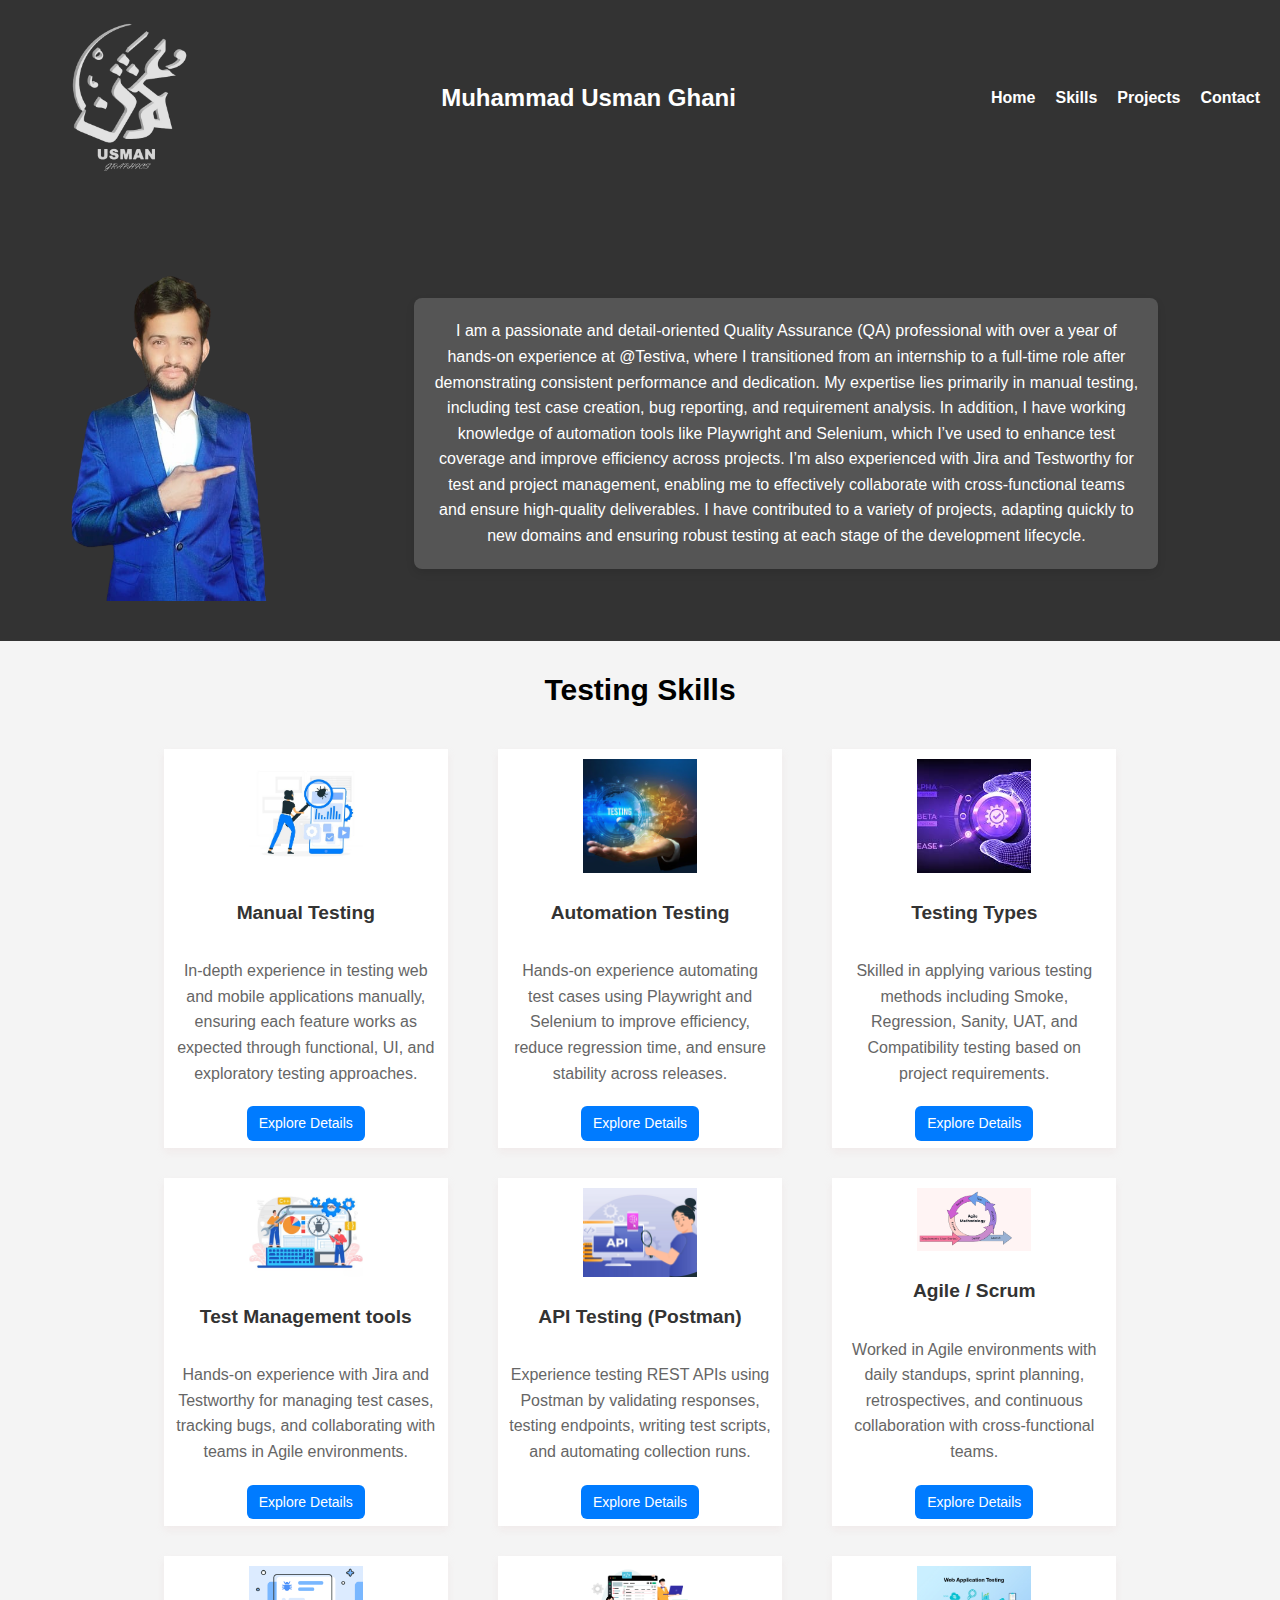
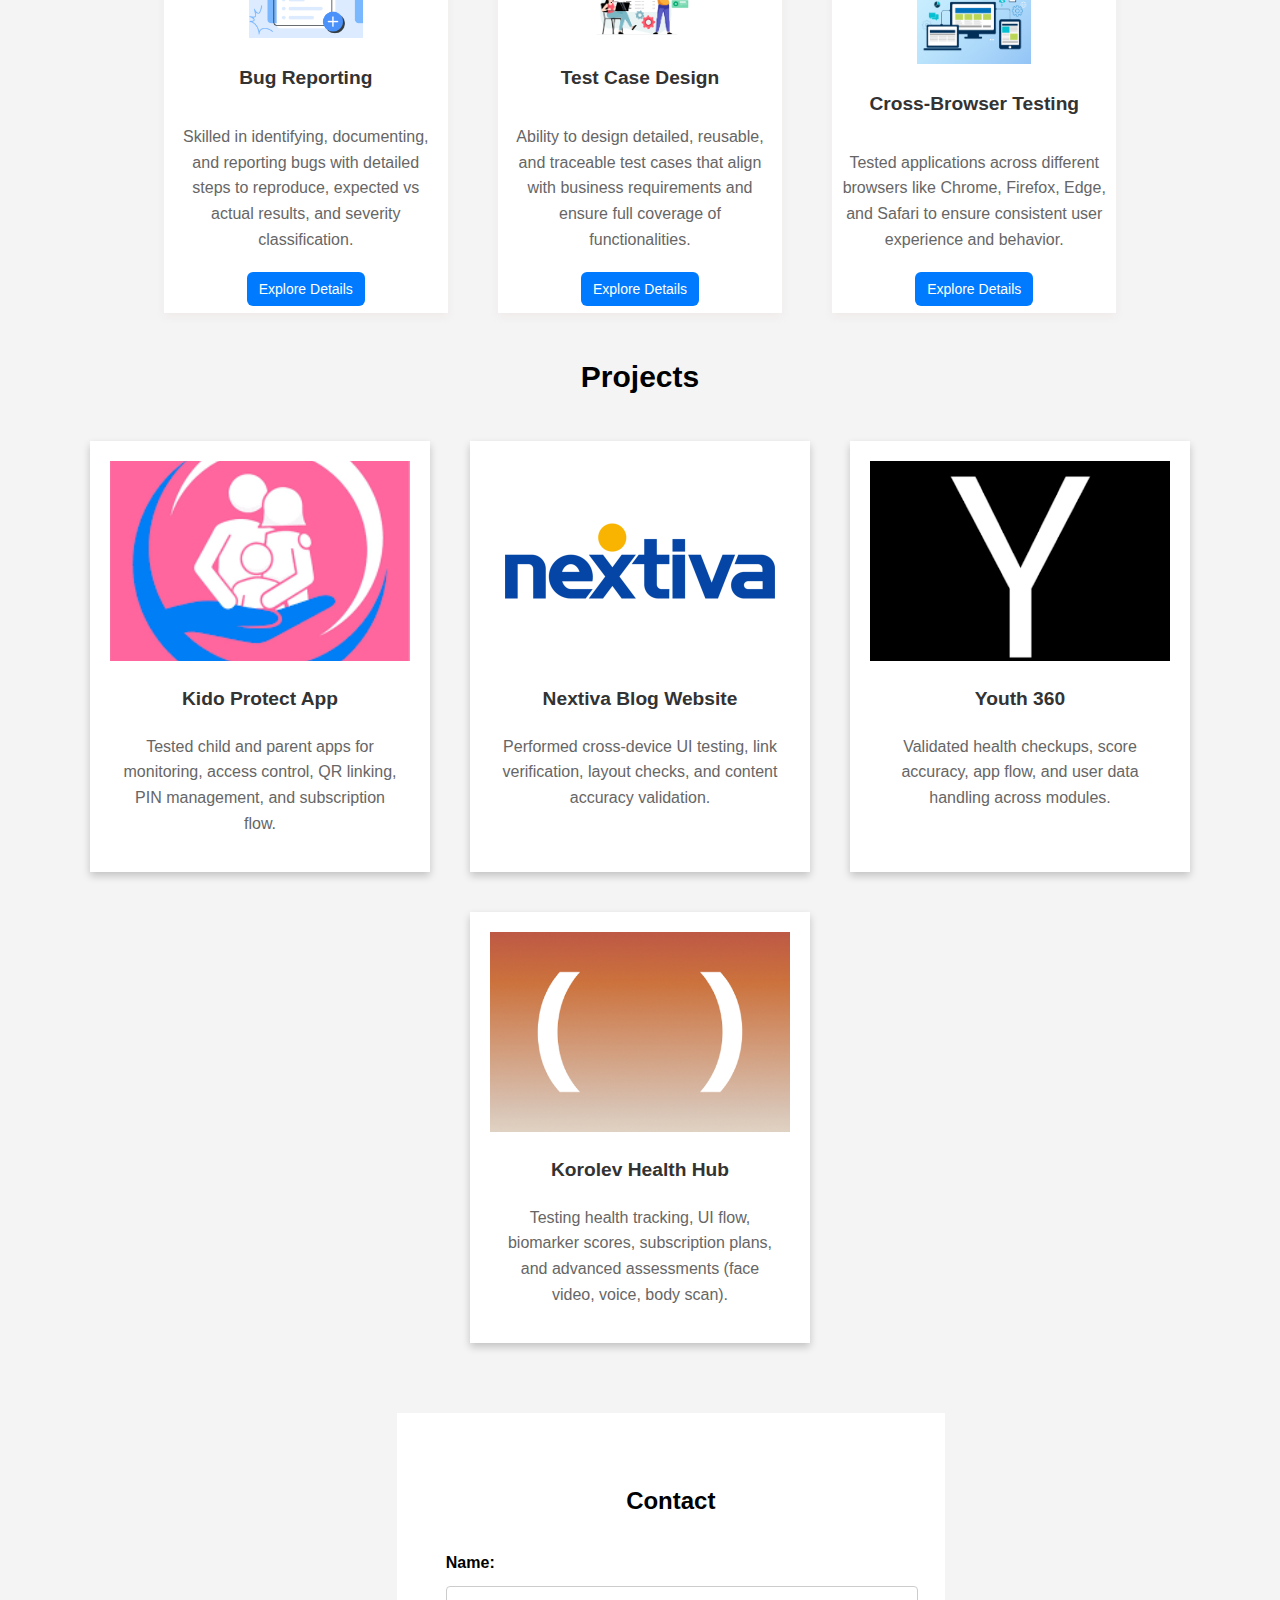
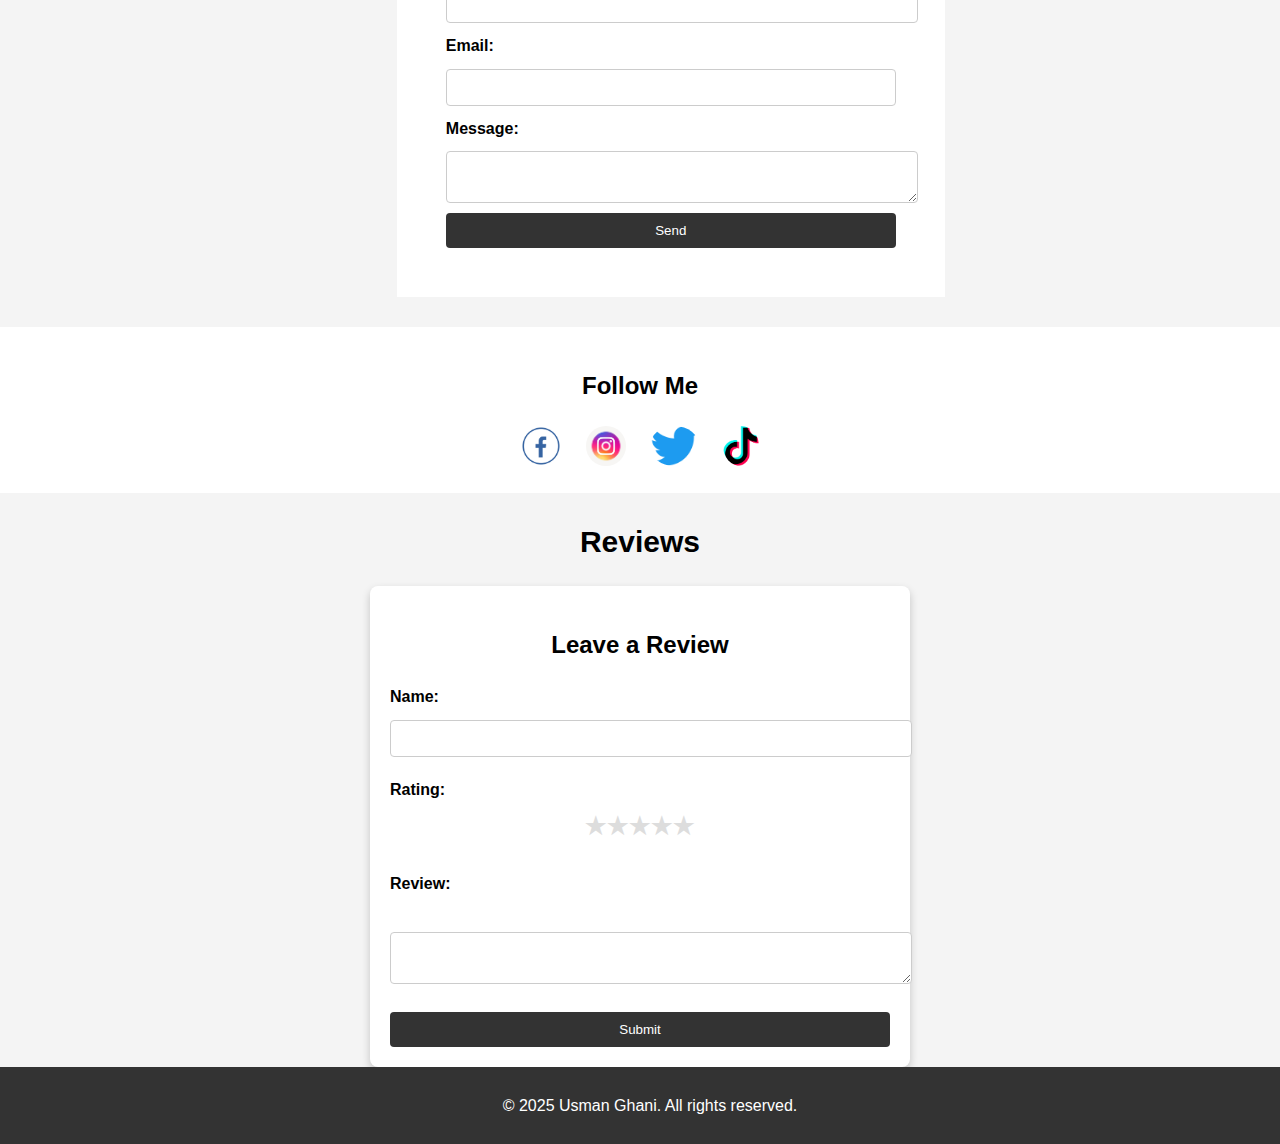
<file: src/index.html>
<!doctype html>
<html lang="en">
  <head>
    <meta charset="UTF-8" />
    <meta name="viewport" content="width=device-width, initial-scale=1.0" />
    <title>Personal Profile</title>
    <link rel="stylesheet" href="../css/styles.css" />
    <style>
      .see-more-btn {
        display: inline-block;
        margin-top: 10px;
        margin-bottom: 7px;
        padding: 6px 12px;
        background-color: #007bff; /* Blue */
        color: white;
        text-decoration: none;
        border-radius: 6px;
        font-size: 14px;
        transition: background-color 0.3s ease;
      }

      .see-more-btn:hover {
        background-color: #0056b3; /* Darker Blue */
      }
    </style>
  </head>

  <body>
    <header>
      <div class="header-top">
        <img src="../images/logo.png" alt="Logo" class="logo" />
        <h1>Muhammad Usman Ghani</h1>
        <nav>
          <ul>
            <li><a href="#about">Home</a></li>
            <li><a href="#skills">Skills</a></li>
            <li><a href="#projects">Projects</a></li>
            <li><a href="#contact">Contact</a></li>
          </ul>
        </nav>
      </div>
      <div class="header-bottom">
        <img
          src="../images/profile.png"
          alt="Profile Picture"
          class="profile-pic"
        />
        <div class="intro">
          <p>
            I am a passionate and detail-oriented Quality Assurance (QA)
            professional with over a year of hands-on experience at @Testiva,
            where I transitioned from an internship to a full-time role after
            demonstrating consistent performance and dedication. My expertise
            lies primarily in manual testing, including test case creation, bug
            reporting, and requirement analysis. In addition, I have working
            knowledge of automation tools like Playwright and Selenium, which
            I’ve used to enhance test coverage and improve efficiency across
            projects. I’m also experienced with Jira and Testworthy for test and
            project management, enabling me to effectively collaborate with
            cross-functional teams and ensure high-quality deliverables. I have
            contributed to a variety of projects, adapting quickly to new
            domains and ensuring robust testing at each stage of the development
            lifecycle.
          </p>
        </div>
      </div>
    </header>
    <main>
      <section id="skills">
        <h2>Testing Skills</h2>
        <div class="skills-row">
          <div class="skill-box">
            <img src="../images/manualtesting.jpg" alt="manual testing" />
            <h3>Manual Testing</h3>
            <p>
              In-depth experience in testing web and mobile applications
              manually, ensuring each feature works as expected through
              functional, UI, and exploratory testing approaches.
            </p>
            <a href="./skills/manual-testing.html" class="see-more-btn"
              >Explore Details</a
            >
          </div>
          <div class="skill-box">
            <img src="../images/Automation.avif" alt="JavaScript" />
            <h3>Automation Testing</h3>
            <p>
              Hands-on experience automating test cases using Playwright and
              Selenium to improve efficiency, reduce regression time, and ensure
              stability across releases.
            </p>
            <a href="./skills/automation-testing.html" class="see-more-btn"
              >Explore Details</a
            >
          </div>
          <div class="skill-box">
            <img src="../images/testingtypes.jpeg" alt="PHP" />
            <h3>Testing Types</h3>
            <p>
              Skilled in applying various testing methods including Smoke,
              Regression, Sanity, UAT, and Compatibility testing based on
              project requirements.
            </p>
            <a href="./skills/testing-types.html" class="see-more-btn"
              >Explore Details</a
            >
          </div>
        </div>
        <div class="skills-row">
          <div class="skill-box">
            <img
              src="../images/testingtools.jpg"
              alt="testing tools"
              style="margin-top: 15px"
            />
            <h3>Test Management tools</h3>
            <p>
              Hands-on experience with Jira and Testworthy for managing test
              cases, tracking bugs, and collaborating with teams in Agile
              environments.
            </p>
            <a href="./skills/test-management-tools.html" class="see-more-btn"
              >Explore Details</a
            >
          </div>
          <div class="skill-box">
            <img src="../images/apitesting.jpg" alt="Backend" />
            <h3>API Testing (Postman)</h3>
            <p>
              Experience testing REST APIs using Postman by validating
              responses, testing endpoints, writing test scripts, and automating
              collection runs.
            </p>
            <a href="./skills/api-testing.html" class="see-more-btn"
              >Explore Details</a
            >
          </div>
          <div class="skill-box">
            <img src="../images/agile.png" alt="Testing" />
            <h3>Agile / Scrum </h3>
            <p>
              Worked in Agile environments with daily standups, sprint planning,
              retrospectives, and continuous collaboration with cross-functional
              teams.
            </p>
            <a href="./skills/agile-scrum.html" class="see-more-btn"
              >Explore Details</a
            >
          </div>
        </div>
        <div class="skills-row">
          <div class="skill-box">
            <img src="../images/bugtracking.png" alt="Responsive Design" />
            <h3>Bug Reporting</h3>
            <p>
              Skilled in identifying, documenting, and reporting bugs with
              detailed steps to reproduce, expected vs actual results, and
              severity classification.
            </p>
            <a href="./skills/bug-reporting.html" class="see-more-btn"
              >Explore Details</a
            >
          </div>
          <div class="skill-box">
            <img src="../images/testcase.png" alt="Responsive Design" />
            <h3>Test Case Design</h3>
            <p>
              Ability to design detailed, reusable, and traceable test cases
              that align with business requirements and ensure full coverage of
              functionalities.
            </p>
            <a href="./skills/testcase-design.html" class="see-more-btn"
              >Explore Details</a
            >
          </div>

          <div class="skill-box">
            <img src="../images/crossbrowsing.jpg" alt="Responsive Design" />
            <h3>Cross-Browser Testing</h3>
            <p>
              Tested applications across different browsers like Chrome,
              Firefox, Edge, and Safari to ensure consistent user experience and
              behavior.
            </p>
            <a href="./skills/cross-browing.html" class="see-more-btn"
              >Explore Details</a
            >
          </div>
        </div>
      </section>
      <section id="projects">
        <h2>Projects</h2>
        <div class="projects-row">
          <div class="project-box">
            <img
              src="../images/kidoprotect.png"
              alt="Employees Data Management System"
            />
            <h3>Kido Protect App</h3>
            <p>
              Tested child and parent apps for monitoring, access control, QR
              linking, PIN management, and subscription flow.
            </p>
          </div>
          <div class="project-box">
            <img src="../images/nextiva.png" alt="Kiryana Store Website" />
            <h3>Nextiva Blog Website</h3>
            <p>
              Performed cross-device UI testing, link verification, layout
              checks, and content accuracy validation.
            </p>
          </div>
          <div class="project-box">
            <img src="../images/youthai.jpg" alt="Hostel Management System" />
            <h3>Youth 360</h3>
            <p>
              Validated health checkups, score accuracy, app flow, and user data
              handling across modules.
            </p>
          </div>
        </div>
        <div class="projects-row">
          <div class="project-box">
            <img
              src="../images/youthhealthhub.jpg"
              alt="Pharmacy Management System"
            />
            <h3>Korolev Health Hub</h3>
            <p>
              Testing health tracking, UI flow, biomarker scores, subscription
              plans, and advanced assessments (face video, voice, body scan).
            </p>
          </div>
        </div>
      </section>

      <section id="contact">
        <h2>Contact</h2>
        <form action="contact.php" method="POST">
          <label for="name">Name:</label>
          <input type="text" id="name" name="name" required />
          <label for="email">Email:</label>
          <input type="email" id="email" name="email" required />
          <label for="message">Message:</label>
          <textarea id="message" name="message" required></textarea>
          <button type="submit">Send</button>
        </form>
      </section>
      <section id="social-media">
        <h2>Follow Me</h2>
        <div class="social-links">
          <a href="https://www.facebook.com" target="_blank"
            ><img src="../images/facebook.png" alt="Facebook"
          /></a>
          <a href="https://www.instagram.com" target="_blank"
            ><img src="../images/instagram.avif" alt="Instagram"
          /></a>
          <a href="https://www.twitter.com" target="_blank"
            ><img src="../images/twitter.png" alt="Twitter"
          /></a>
          <a href="https://www.tiktok.com" target="_blank"
            ><img src="../images/tiktok.png" alt="TikTok" style="height: 40px"
          /></a>
        </div>
      </section>

      <section id="reviews">
        <h2>Reviews</h2>
        <div class="reviews-row">
          <!-- Reviews will be dynamically added here -->
        </div>
      </section>

      <section id="leave-review">
        <h2>Leave a Review</h2>
        <form id="review-form">
          <div class="form-group">
            <label for="name">Name:</label>
            <input type="text" id="name" name="name" required />
          </div>

          <div class="form-group">
            <label for="rating">Rating:</label>
            <div class="rating">
              <input type="radio" id="star5" name="rating" value="5" />
              <label for="star5" title="5 stars">★</label>
              <input type="radio" id="star4" name="rating" value="4" />
              <label for="star4" title="4 stars">★</label>
              <input type="radio" id="star3" name="rating" value="3" />
              <label for="star3" title="3 stars">★</label>
              <input type="radio" id="star2" name="rating" value="2" />
              <label for="star2" title="2 stars">★</label>
              <input type="radio" id="star1" name="rating" value="1" />
              <label for="star1" title="1 star">★</label>
            </div>
          </div>

          <div class="form-group">
            <label for="review">Review:</label><br />
            <textarea id="review" name="review" required></textarea>
          </div>

          <button type="submit">Submit</button>
        </form>
      </section>
    </main>
    <footer>
      <p>&copy; 2025 Usman Ghani. All rights reserved.</p>
    </footer>
    <script src="../script/scripts.js"></script>
    <script>
      document.addEventListener('DOMContentLoaded', function () {
        const reviewForm = document.getElementById('review-form');
        const reviewsContainer = document.querySelector('.reviews-row');

        reviewForm.addEventListener('submit', function (event) {
          event.preventDefault();

          const name = document.getElementById('name').value;
          const rating = document.getElementById('rating').value;
          const review = document.getElementById('review').value;

          const newReview = document.createElement('div');
          newReview.classList.add('review-box');
          newReview.innerHTML = `
      <h3>${name}</h3>
      <div class="stars">${'★'.repeat(rating)}</div>
      <p>${review}</p>
    `;

          reviewsContainer.appendChild(newReview);

          // Reset form after submission
          reviewForm.reset();
        });
      });
    </script>
  </body>
</html>
</file>
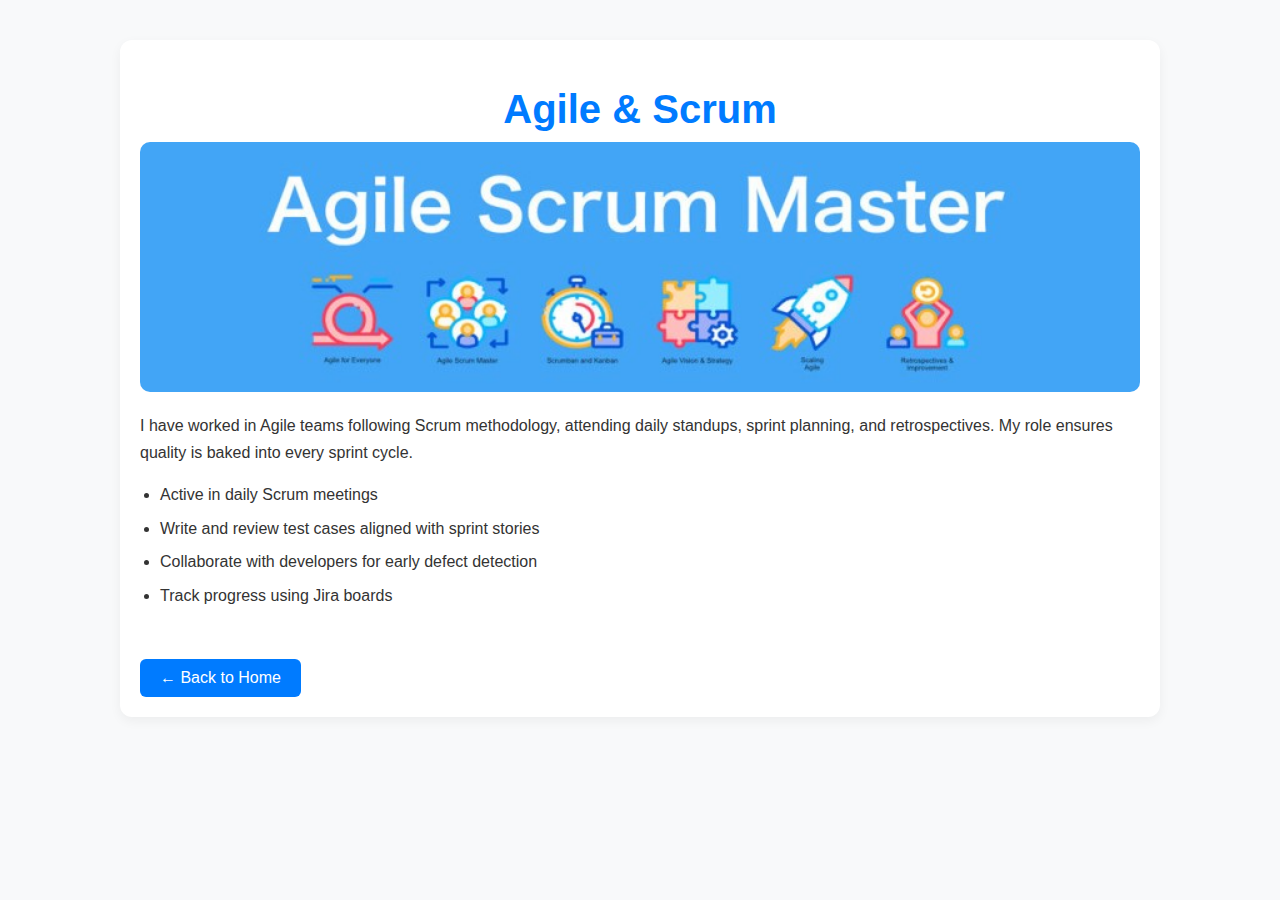
<file: src/skills/agile-scrum.html>
<html lang="en">
<head>
  <meta charset="UTF-8" />
  <meta name="viewport" content="width=device-width, initial-scale=1.0"/>
  <title>Agile & Scrum | M. Usman Ghani – QA Portfolio</title>
  <link rel="stylesheet" href="../../css/manual-testing.css" />
</head>
<body>
  <div class="container">
    <h1>Agile & Scrum</h1>
    <img src="../../images/agilebanner.jpeg" alt="Agile Scrum" style="width:100%; border-radius:10px; margin-bottom:20px;">

    <p>
      I have worked in Agile teams following Scrum methodology, attending daily standups, sprint planning, and retrospectives. My role ensures quality is baked into every sprint cycle.
    </p>

    <ul>
      <li>Active in daily Scrum meetings</li>
      <li>Write and review test cases aligned with sprint stories</li>
      <li>Collaborate with developers for early defect detection</li>
      <li>Track progress using Jira boards</li>
    </ul>

    <a href="../index.html#skills" class="button">← Back to Home</a>
  </div>
</body>
</html>
</file>
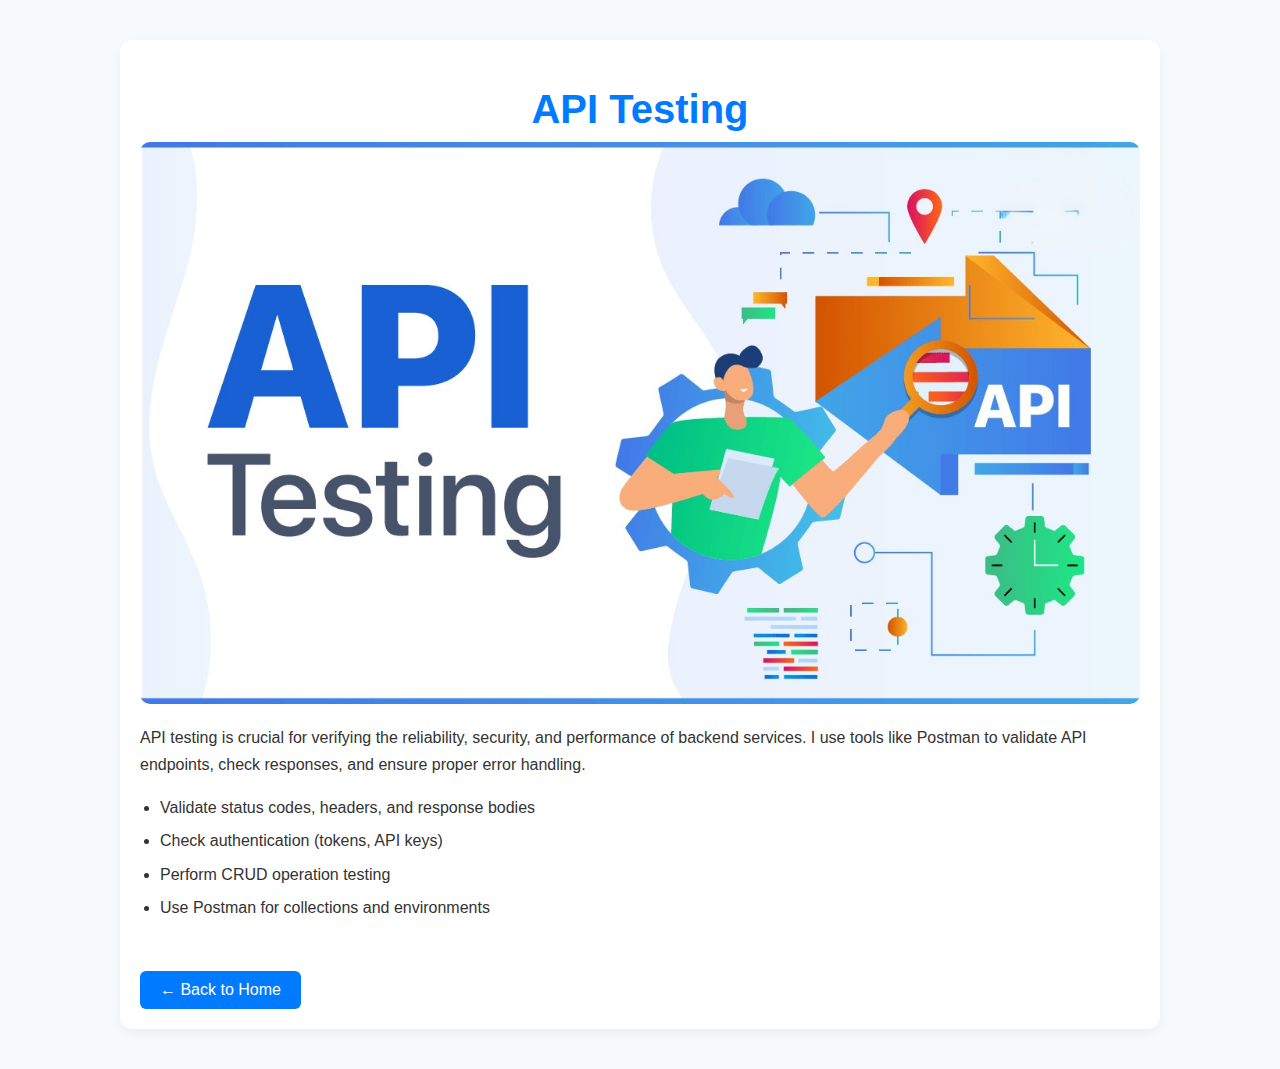
<file: src/skills/api-testing.html>
<!DOCTYPE html>
<html lang="en">
<head>
  <meta charset="UTF-8" />
  <meta name="viewport" content="width=device-width, initial-scale=1.0"/>
  <title>API Testing | M. Usman Ghani – QA Portfolio</title>
  <link rel="stylesheet" href="../../css/manual-testing.css" />
</head>
<body>
  <div class="container">
    <h1>API Testing</h1>
    <img src="../../images/apitestingbanner.jpg" alt="API Testing" style="width:100%; border-radius:10px; margin-bottom:20px;">

    <p>
      API testing is crucial for verifying the reliability, security, and performance of backend services. I use tools like Postman to validate API endpoints, check responses, and ensure proper error handling.
    </p>

    <ul>
      <li>Validate status codes, headers, and response bodies</li>
      <li>Check authentication (tokens, API keys)</li>
      <li>Perform CRUD operation testing</li>
      <li>Use Postman for collections and environments</li>
    </ul>

    <a href="../index.html#skills" class="button">← Back to Home</a>
  </div>
</body>
</html>
</file>
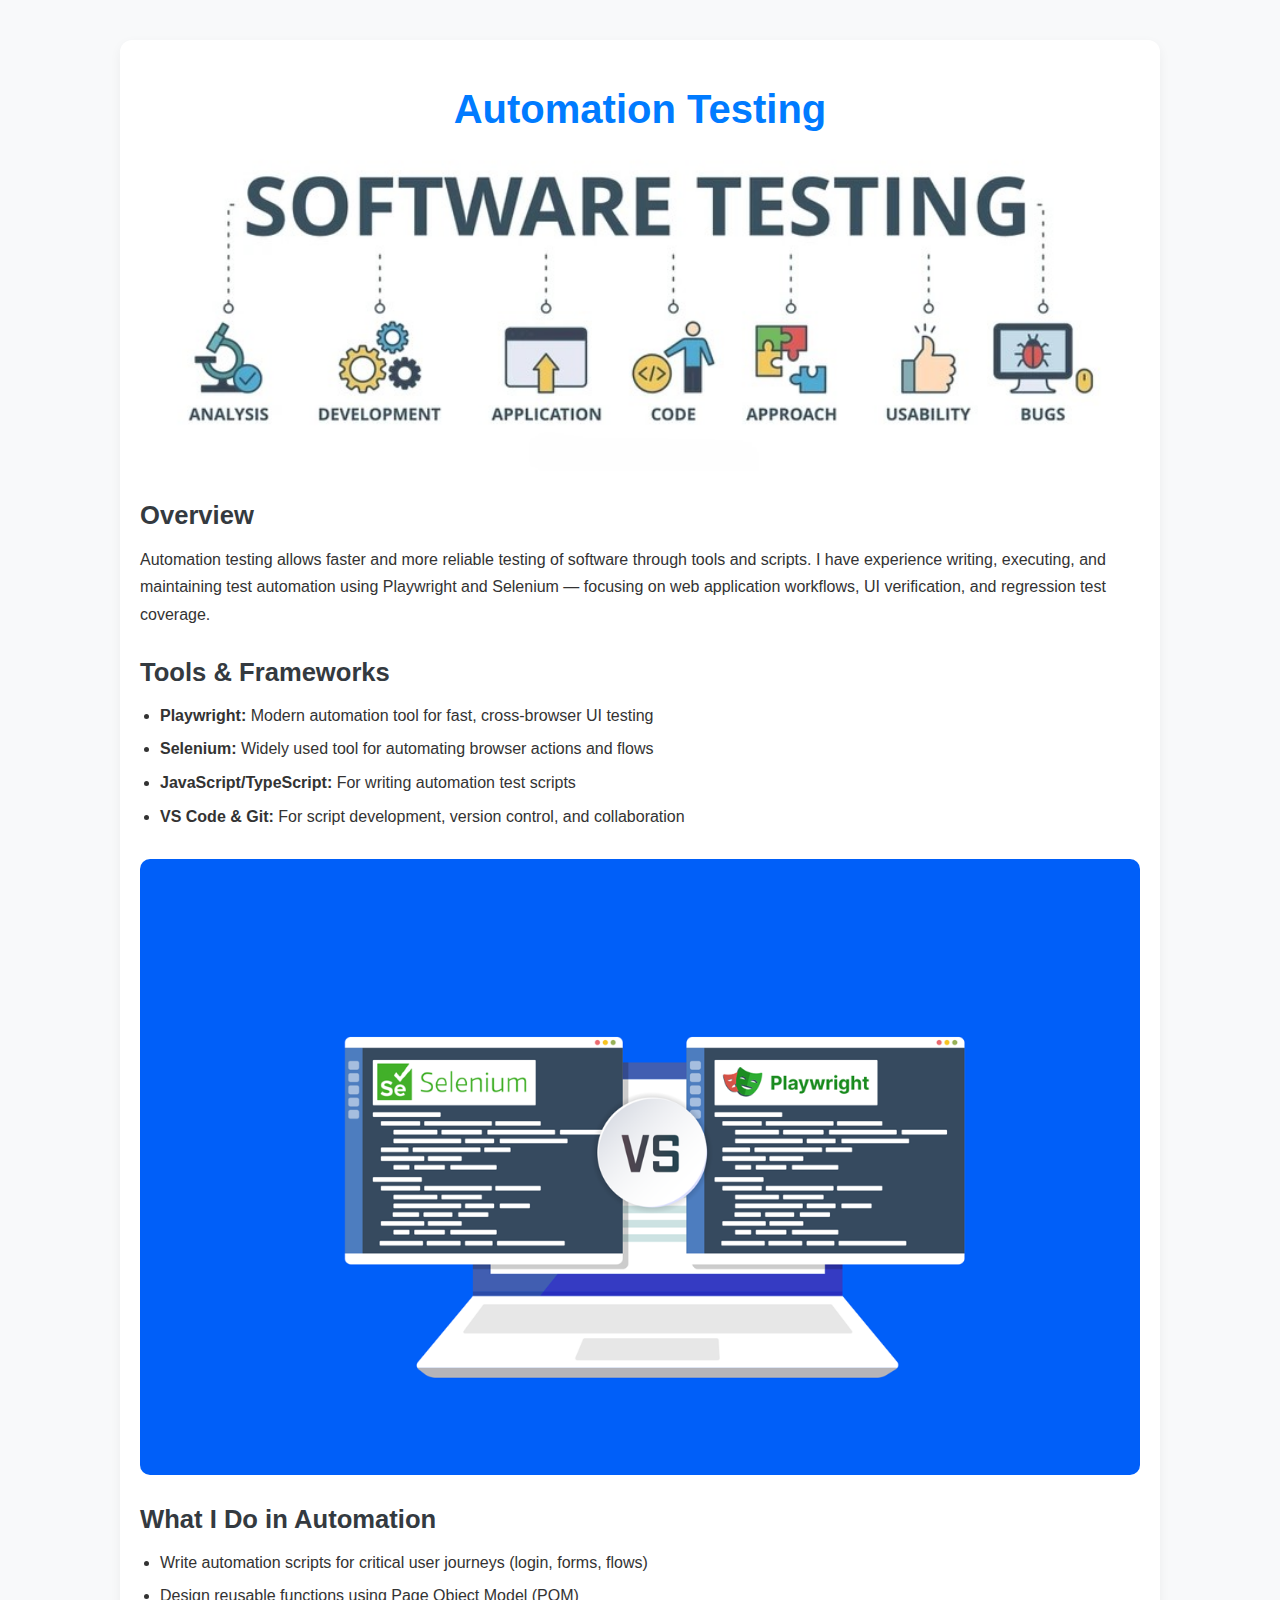
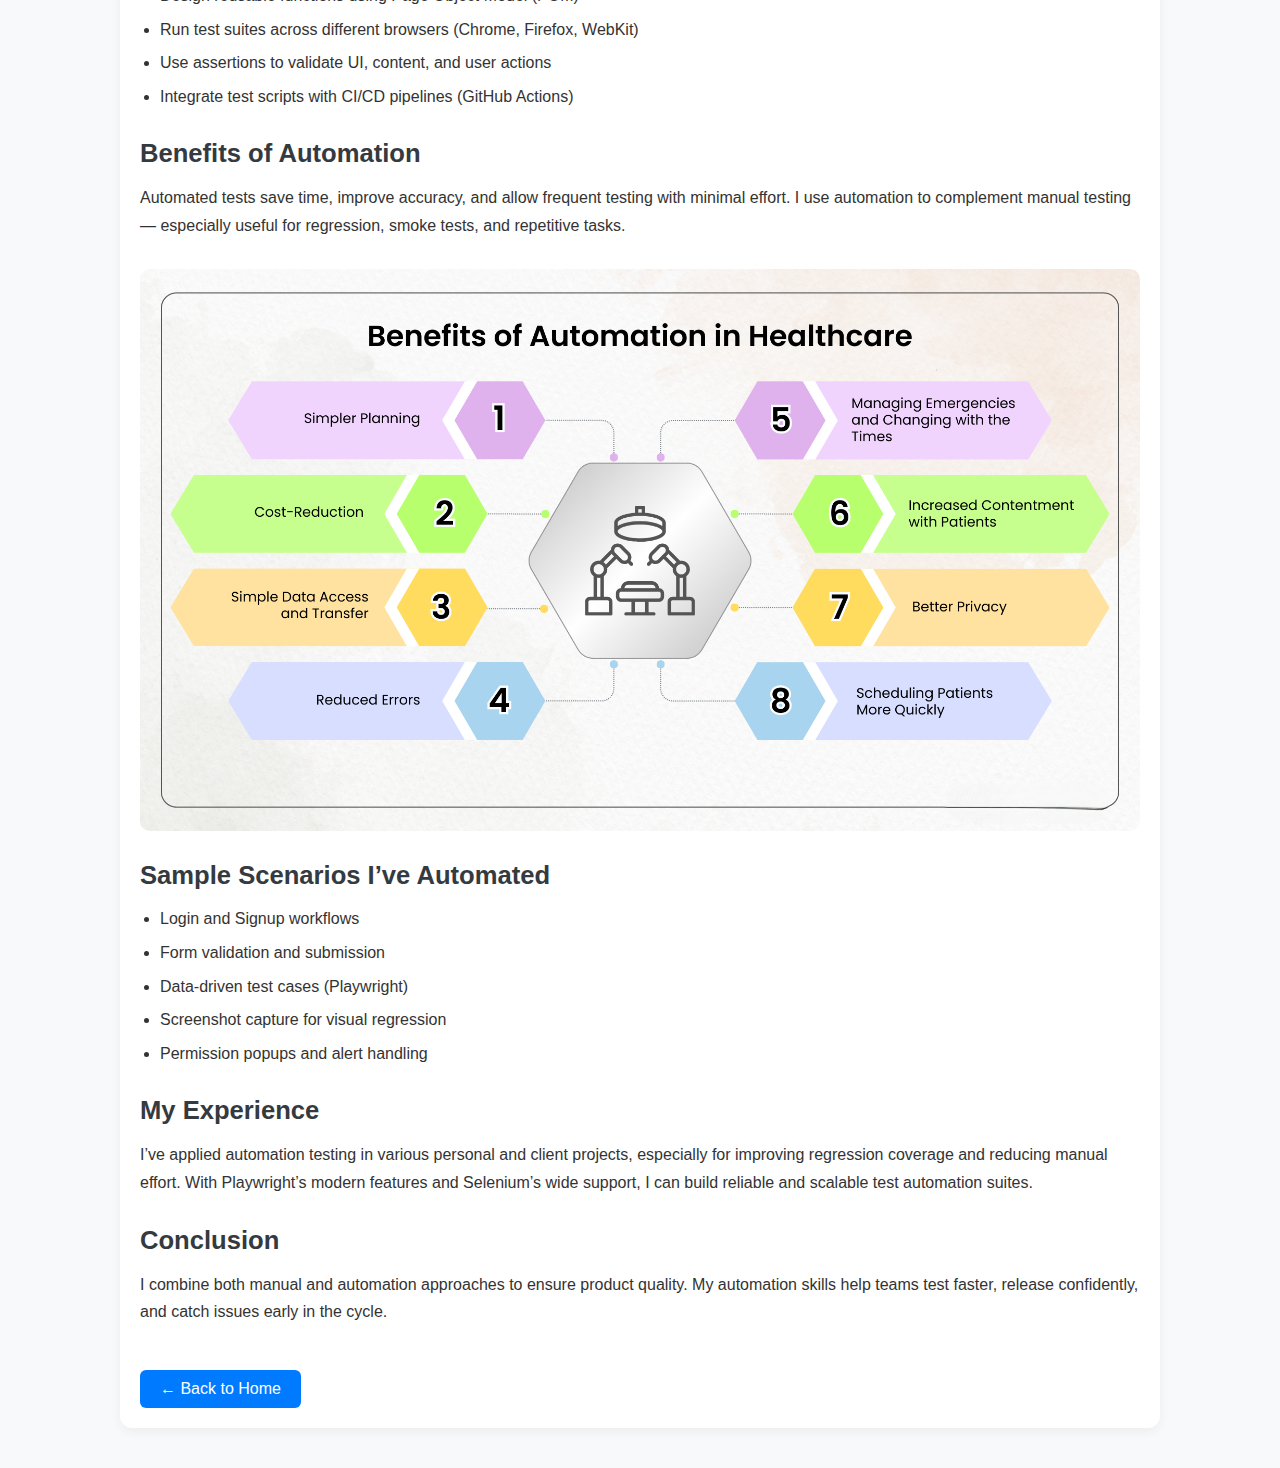
<file: src/skills/automation-testing.html>
<!DOCTYPE html>
<html lang="en">
<head>
  <meta charset="UTF-8" />
  <meta name="viewport" content="width=device-width, initial-scale=1.0"/>
  <title>Automation Testing | M. Usman Ghani – QA Portfolio</title>
  <link rel="stylesheet" href="../../css/manual-testing.css" />
</head>
<body>
  <div class="container">
    <h1>Automation Testing</h1>
    <img src="../../images/automationbanner.jpg" alt="Automation Testing Banner" style="width:100%; border-radius:10px; margin-bottom:20px;">

    <h2>Overview</h2>
    <p>
      Automation testing allows faster and more reliable testing of software through tools and scripts. I have experience writing, executing, and maintaining test automation using Playwright and Selenium — focusing on web application workflows, UI verification, and regression test coverage.
    </p>

    <h2>Tools & Frameworks</h2>
    <ul>
      <li><strong>Playwright:</strong> Modern automation tool for fast, cross-browser UI testing</li>
      <li><strong>Selenium:</strong> Widely used tool for automating browser actions and flows</li>
      <li><strong>JavaScript/TypeScript:</strong> For writing automation test scripts</li>
      <li><strong>VS Code & Git:</strong> For script development, version control, and collaboration</li>
    </ul>

    <img src="../../images/playwright-vs-selenium.png" alt="Playwright vs Selenium" style="width:100%; border-radius:10px; margin: 30px 0;">

    <h2>What I Do in Automation</h2>
    <ul>
      <li>Write automation scripts for critical user journeys (login, forms, flows)</li>
      <li>Design reusable functions using Page Object Model (POM)</li>
      <li>Run test suites across different browsers (Chrome, Firefox, WebKit)</li>
      <li>Use assertions to validate UI, content, and user actions</li>
      <li>Integrate test scripts with CI/CD pipelines (GitHub Actions)</li>
    </ul>

    <h2>Benefits of Automation</h2>
    <p>
      Automated tests save time, improve accuracy, and allow frequent testing with minimal effort. I use automation to complement manual testing — especially useful for regression, smoke tests, and repetitive tasks.
    </p>

    <img src="../../images/benifitsofautomation.png" alt="Benefits of Automation" style="width:100%; border-radius:10px; margin: 30px 0;">

    <h2>Sample Scenarios I’ve Automated</h2>
    <ul>
      <li>Login and Signup workflows</li>
      <li>Form validation and submission</li>
      <li>Data-driven test cases (Playwright)</li>
      <li>Screenshot capture for visual regression</li>
      <li>Permission popups and alert handling</li>
    </ul>

    <h2>My Experience</h2>
    <p>
      I’ve applied automation testing in various personal and client projects, especially for improving regression coverage and reducing manual effort. With Playwright’s modern features and Selenium’s wide support, I can build reliable and scalable test automation suites.
    </p>

    <h2>Conclusion</h2>
    <p>
      I combine both manual and automation approaches to ensure product quality. My automation skills help teams test faster, release confidently, and catch issues early in the cycle.
    </p>

    <a href="../index.html#skills" style="display:inline-block; margin-top:30px; padding:10px 20px; background:#007BFF; color:#fff; border-radius:6px; text-decoration:none;">← Back to Home</a>
  </div>
</body>
</html>
</file>
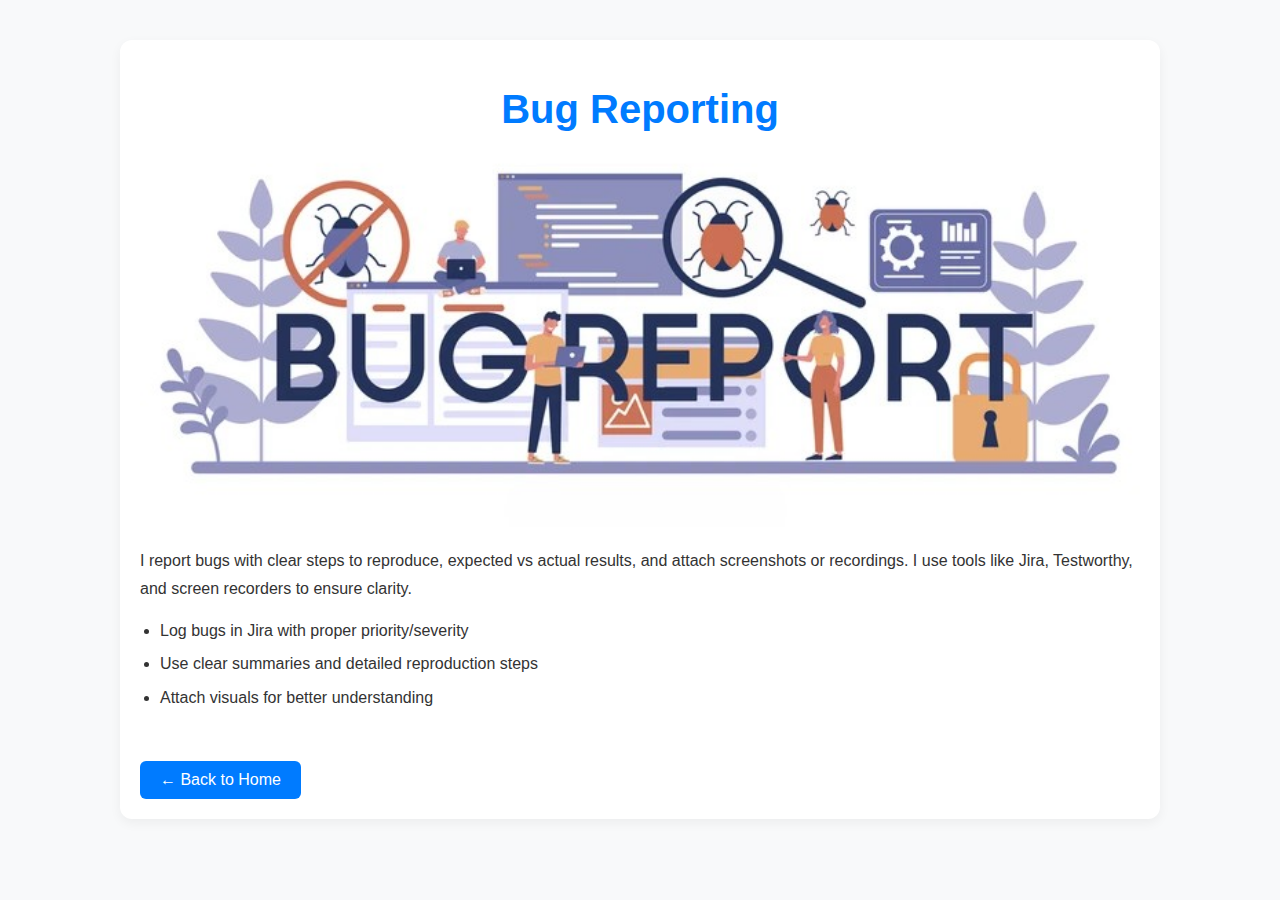
<file: src/skills/bug-reporting.html>
<!DOCTYPE html>
<html lang="en">
<head>
  <meta charset="UTF-8" />
  <meta name="viewport" content="width=device-width, initial-scale=1.0"/>
  <title>Bug Reporting | M. Usman Ghani – QA Portfolio</title>
  <link rel="stylesheet" href="../../css/manual-testing.css" />
</head>
<body>
  <div class="container">
    <h1>Bug Reporting</h1>
    <img src="../../images/bugreport.jpg" alt="Bug Reporting" style="width:100%; border-radius:10px; margin-bottom:20px;">

    <p>
      I report bugs with clear steps to reproduce, expected vs actual results, and attach screenshots or recordings. I use tools like Jira, Testworthy, and screen recorders to ensure clarity.
    </p>

    <ul>
      <li>Log bugs in Jira with proper priority/severity</li>
      <li>Use clear summaries and detailed reproduction steps</li>
      <li>Attach visuals for better understanding</li>
    </ul>

    <a href="../index.html#skills" class="button">← Back to Home</a>
  </div>
</body>
</html>
</file>
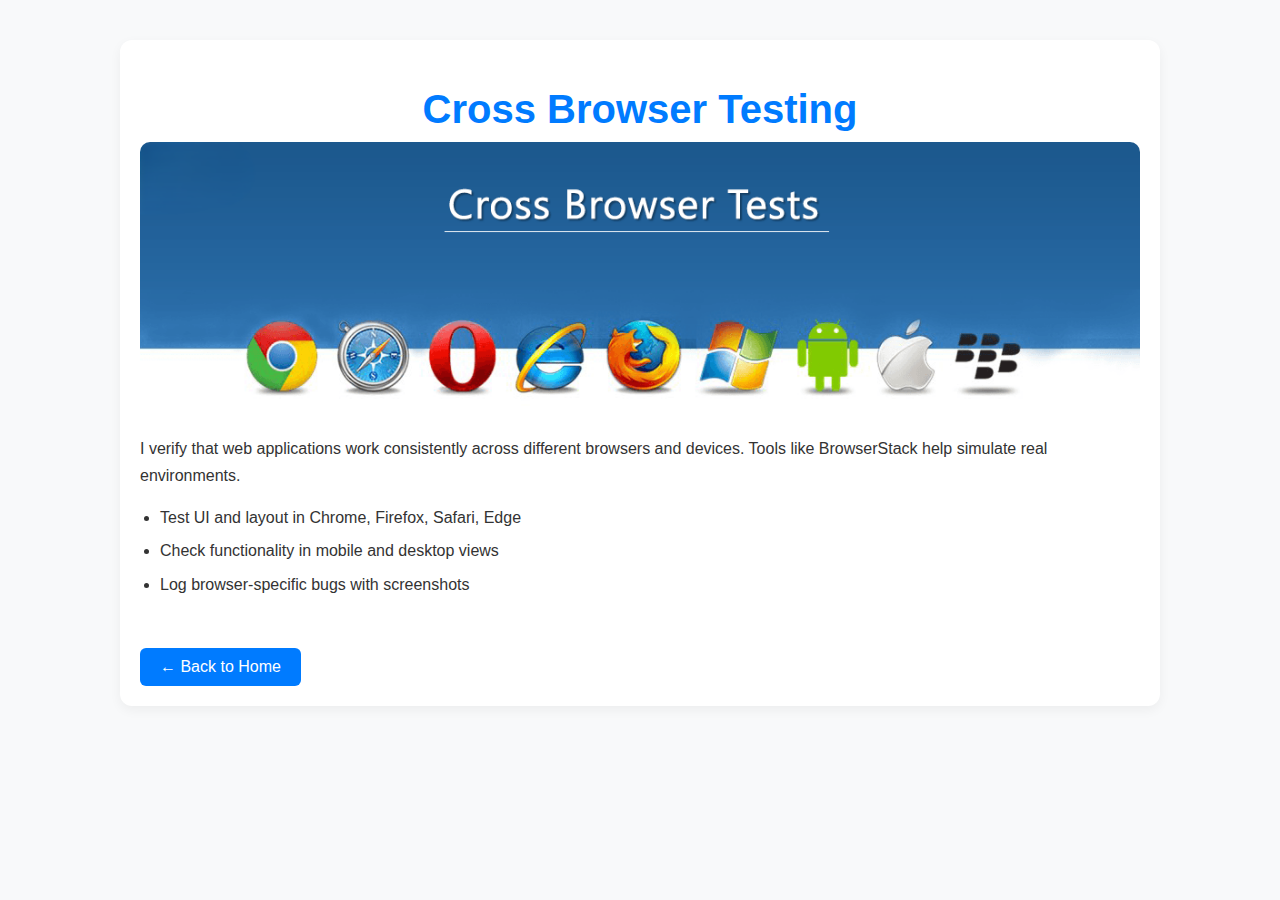
<file: src/skills/cross-browing.html>
<!DOCTYPE html>
<html lang="en">
<head>
  <meta charset="UTF-8" />
  <meta name="viewport" content="width=device-width, initial-scale=1.0"/>
  <title>Cross Browser Testing | M. Usman Ghani – QA Portfolio</title>
  <link rel="stylesheet" href="../../css/manual-testing.css" />
</head>
<body>
  <div class="container">
    <h1>Cross Browser Testing</h1>
    <img src="../../images/crossbrowsing.png" alt="Cross Browser Testing" style="width:100%; border-radius:10px; margin-bottom:20px;">

    <p>
      I verify that web applications work consistently across different browsers and devices. Tools like BrowserStack help simulate real environments.
    </p>

    <ul>
      <li>Test UI and layout in Chrome, Firefox, Safari, Edge</li>
      <li>Check functionality in mobile and desktop views</li>
      <li>Log browser-specific bugs with screenshots</li>
    </ul>

    <a href="../index.html#skills" class="button">← Back to Home</a>
  </div>
</body>
</html>
</file>
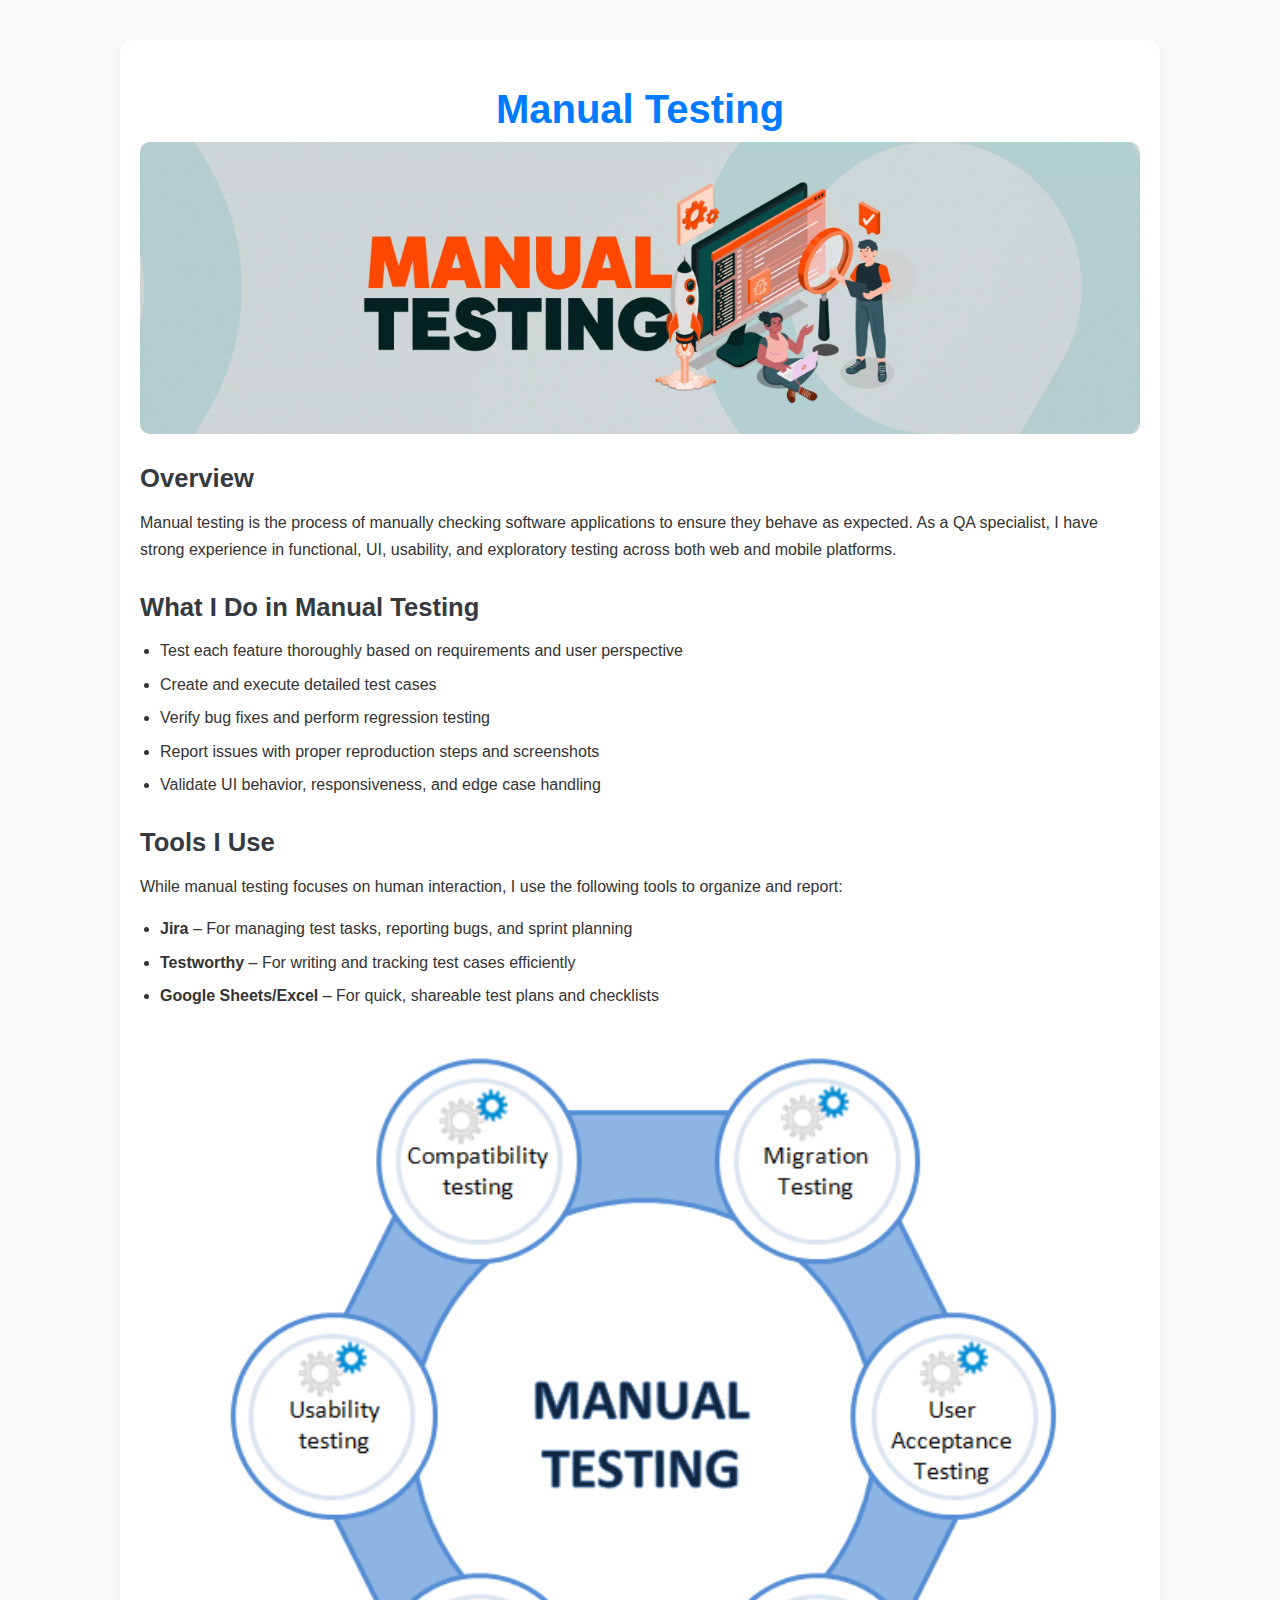
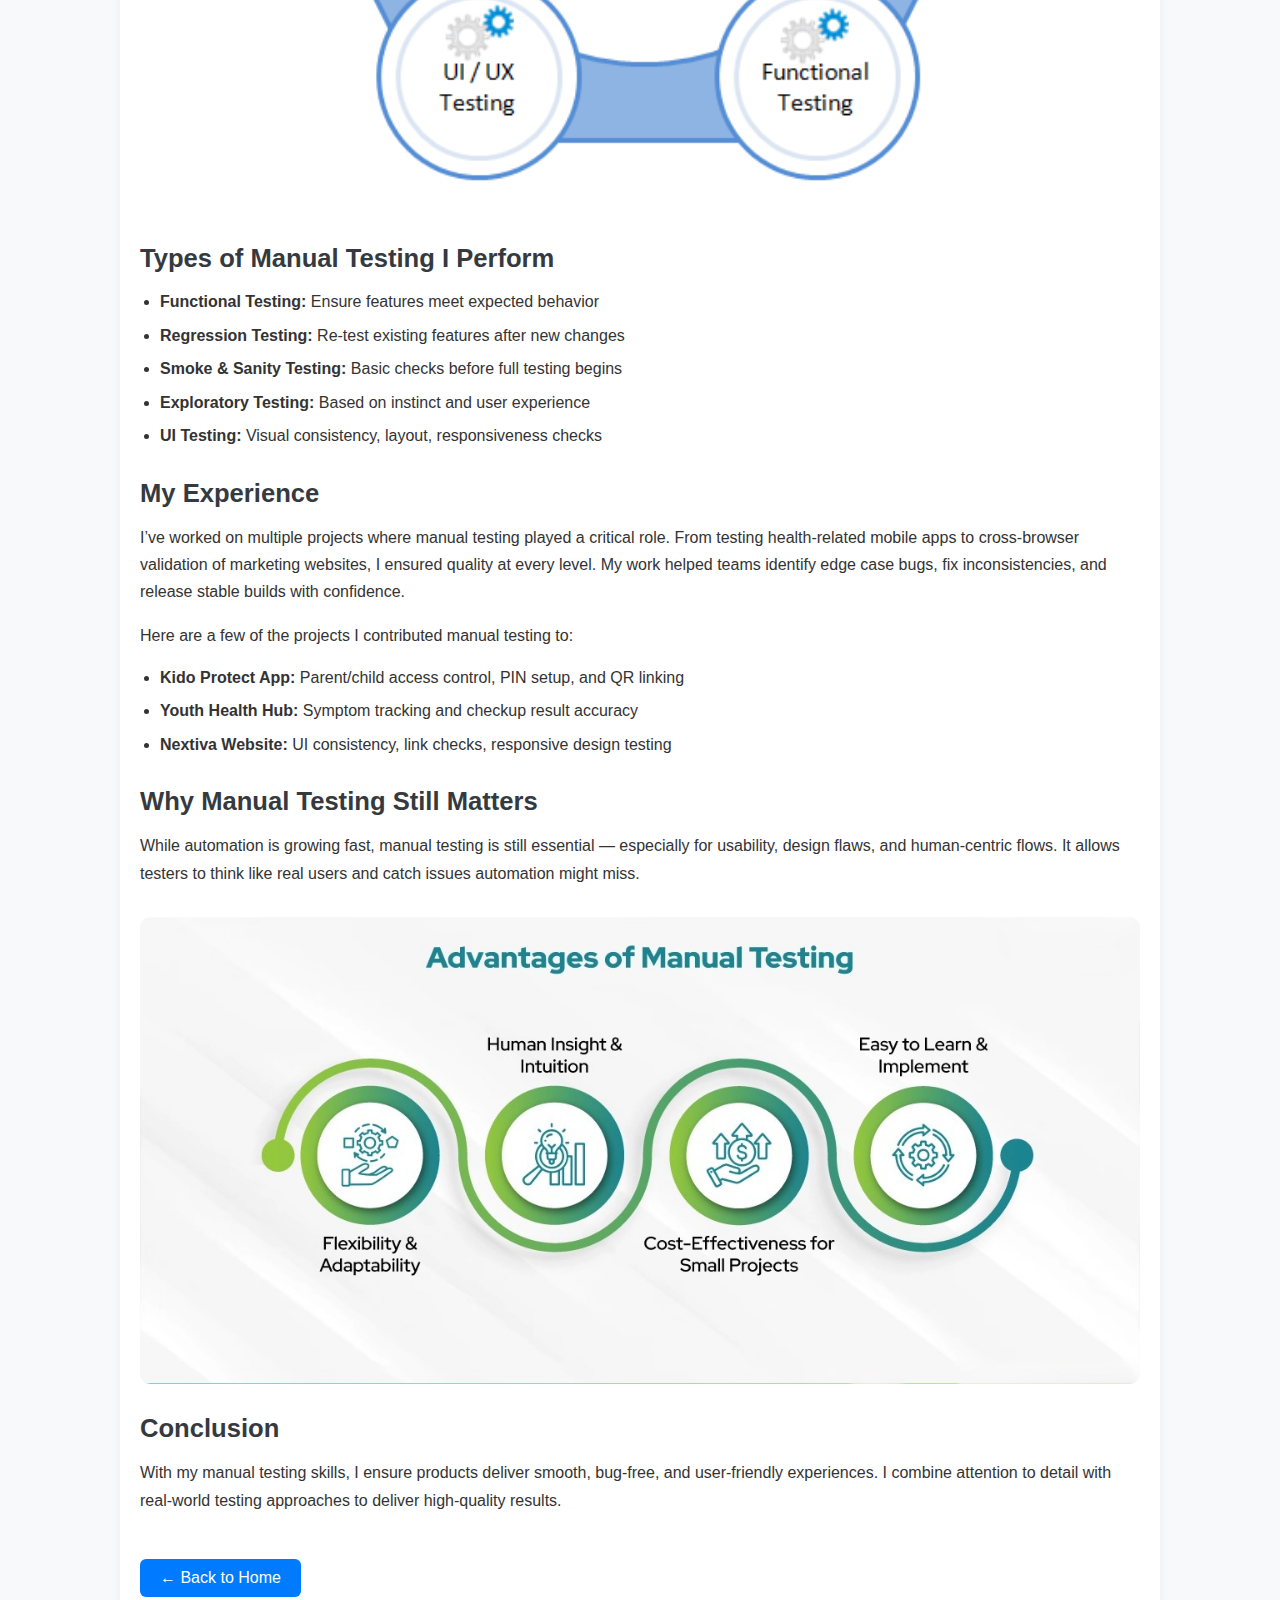
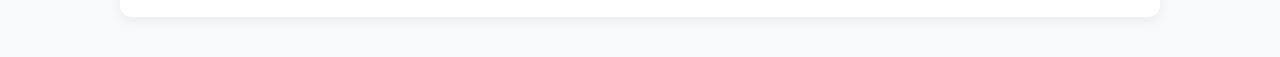
<file: src/skills/manual-testing.html>
<!doctype html>
<html lang="en">
  <head>
    <meta charset="UTF-8" />
    <meta name="viewport" content="width=device-width, initial-scale=1.0" />
    <title>Manual Testing | M. Usman Ghani – QA Portfolio</title>
    <link rel="stylesheet" href="../../css/manual-testing.css" />
  </head>
  <body>
    <div class="container">
      <h1>Manual Testing</h1>
      <img
        src="../../images/manualtestingbanner.jpg"
        alt="Manual Testing Banner"
        style="width: 100%; border-radius: 10px; margin-bottom: 20px"
      />

      <h2>Overview</h2>
      <p>
        Manual testing is the process of manually checking software applications
        to ensure they behave as expected. As a QA specialist, I have strong
        experience in functional, UI, usability, and exploratory testing across
        both web and mobile platforms.
      </p>

      <h2>What I Do in Manual Testing</h2>
      <ul>
        <li
          >Test each feature thoroughly based on requirements and user
          perspective</li
        >
        <li>Create and execute detailed test cases</li>
        <li>Verify bug fixes and perform regression testing</li>
        <li>Report issues with proper reproduction steps and screenshots</li>
        <li>Validate UI behavior, responsiveness, and edge case handling</li>
      </ul>

      <h2>Tools I Use</h2>
      <p>
        While manual testing focuses on human interaction, I use the following
        tools to organize and report:
      </p>
      <ul>
        <li
          ><strong>Jira</strong> – For managing test tasks, reporting bugs, and
          sprint planning</li
        >
        <li
          ><strong>Testworthy</strong> – For writing and tracking test cases
          efficiently</li
        >
        <li
          ><strong>Google Sheets/Excel</strong> – For quick, shareable test
          plans and checklists</li
        >
      </ul>

      <img
        src="../../images/typesoftesting.png"
        alt="Types of Manual Testing"
        style="width: 100%; border-radius: 10px; margin: 30px 0"
      />

      <h2>Types of Manual Testing I Perform</h2>
      <ul>
        <li
          ><strong>Functional Testing:</strong> Ensure features meet expected
          behavior</li
        >
        <li
          ><strong>Regression Testing:</strong> Re-test existing features after
          new changes</li
        >
        <li
          ><strong>Smoke & Sanity Testing:</strong> Basic checks before full
          testing begins</li
        >
        <li
          ><strong>Exploratory Testing:</strong> Based on instinct and user
          experience</li
        >
        <li
          ><strong>UI Testing:</strong> Visual consistency, layout,
          responsiveness checks</li
        >
      </ul>

      <h2>My Experience</h2>
      <p>
        I’ve worked on multiple projects where manual testing played a critical
        role. From testing health-related mobile apps to cross-browser
        validation of marketing websites, I ensured quality at every level. My
        work helped teams identify edge case bugs, fix inconsistencies, and
        release stable builds with confidence.
      </p>

      <p>Here are a few of the projects I contributed manual testing to:</p>
      <ul>
        <li
          ><strong>Kido Protect App:</strong> Parent/child access control, PIN
          setup, and QR linking</li
        >
        <li
          ><strong>Youth Health Hub:</strong> Symptom tracking and checkup
          result accuracy</li
        >
        <li
          ><strong>Nextiva Website:</strong> UI consistency, link checks,
          responsive design testing</li
        >
      </ul>

      <h2>Why Manual Testing Still Matters</h2>
      <p>
        While automation is growing fast, manual testing is still essential —
        especially for usability, design flaws, and human-centric flows. It
        allows testers to think like real users and catch issues automation
        might miss.
      </p>

      <img
        src="../../images/advantagesofmanualtesting.jpg"
        alt="Manual Testing Benefits"
        style="width: 100%; border-radius: 10px; margin: 30px 0"
      />

      <h2>Conclusion</h2>
      <p>
        With my manual testing skills, I ensure products deliver smooth,
        bug-free, and user-friendly experiences. I combine attention to detail
        with real-world testing approaches to deliver high-quality results.
      </p>

      <a
        href="../index.html#skills"
        style="
          display: inline-block;
          margin-top: 30px;
          padding: 10px 20px;
          background: #007bff;
          color: #fff;
          border-radius: 6px;
          text-decoration: none;
        "
        >← Back to Home</a
      >
    </div>
  </body>
</html>
</file>
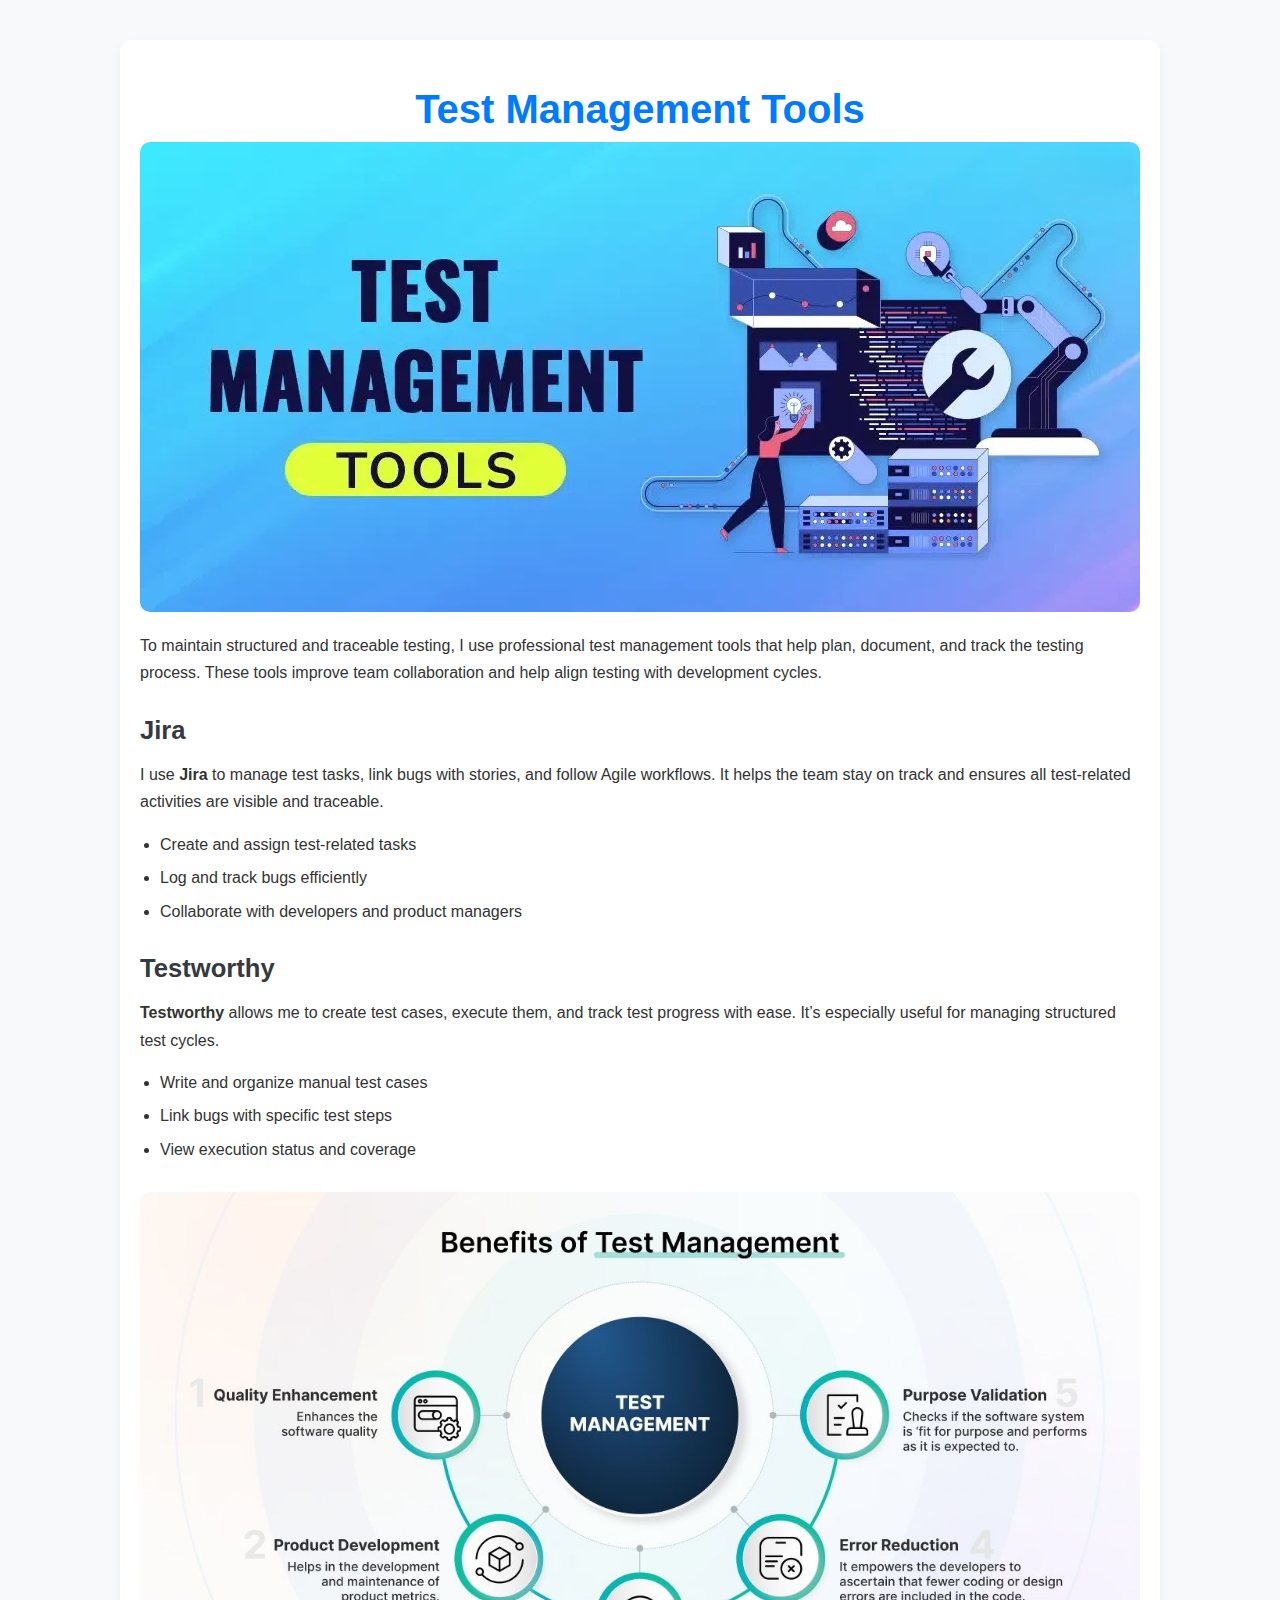
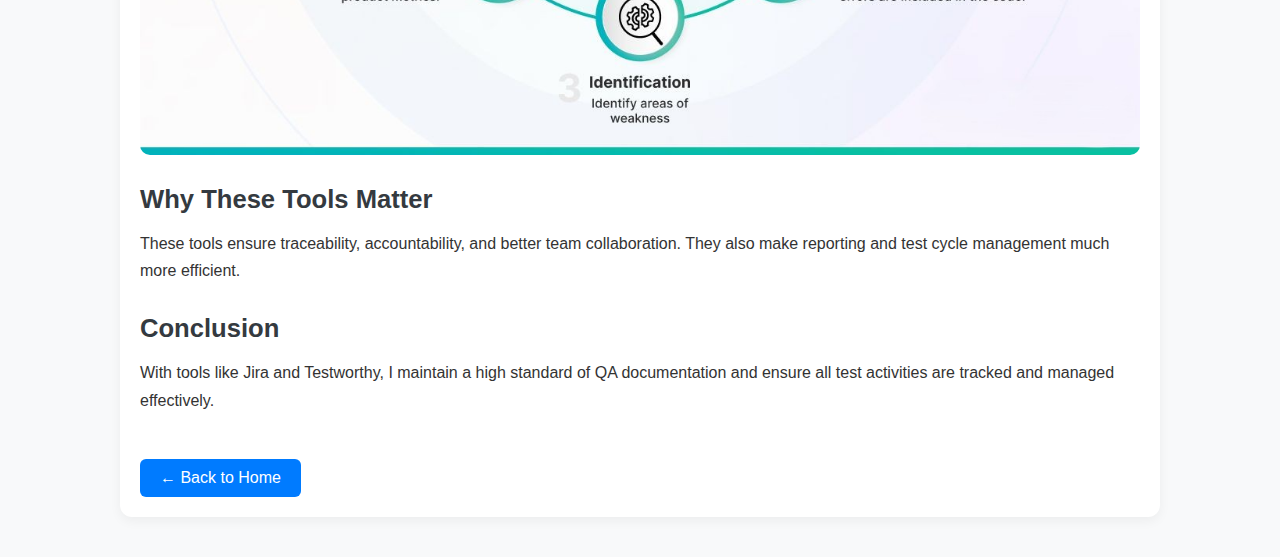
<file: src/skills/test-management-tools.html>
<!DOCTYPE html>
<html lang="en">
<head>
  <meta charset="UTF-8" />
  <meta name="viewport" content="width=device-width, initial-scale=1.0"/>
  <title>Test Management Tools | M. Usman Ghani – QA Portfolio</title>
  <link rel="stylesheet" href="../../css/manual-testing.css" />
</head>
<body>
  <div class="container">
    <h1>Test Management Tools</h1>
    <img src="../../images/Test-Management-Tools.jpg" alt="Test Management Tools" style="width:100%; border-radius:10px; margin-bottom:20px;">

    <p>
      To maintain structured and traceable testing, I use professional test management tools that help plan, document, and track the testing process. These tools improve team collaboration and help align testing with development cycles.
    </p>

    <h2>Jira</h2>
    <p>
      I use <strong>Jira</strong> to manage test tasks, link bugs with stories, and follow Agile workflows. It helps the team stay on track and ensures all test-related activities are visible and traceable.
    </p>
    <ul>
      <li>Create and assign test-related tasks</li>
      <li>Log and track bugs efficiently</li>
      <li>Collaborate with developers and product managers</li>
    </ul>

    <h2>Testworthy</h2>
    <p>
      <strong>Testworthy</strong> allows me to create test cases, execute them, and track test progress with ease. It’s especially useful for managing structured test cycles.
    </p>
    <ul>
      <li>Write and organize manual test cases</li>
      <li>Link bugs with specific test steps</li>
      <li>View execution status and coverage</li>
    </ul>

    <img src="../../images/benifitsoftestmanagementtools.jpg" alt="Why Test Management" style="width:100%; border-radius:10px; margin: 30px 0;">

    <h2>Why These Tools Matter</h2>
    <p>
      These tools ensure traceability, accountability, and better team collaboration. They also make reporting and test cycle management much more efficient.
    </p>

    <h2>Conclusion</h2>
    <p>
      With tools like Jira and Testworthy, I maintain a high standard of QA documentation and ensure all test activities are tracked and managed effectively.
    </p>

    <a href="../index.html#skills" class="button">← Back to Home</a>
  </div>
</body>
</html>
</file>
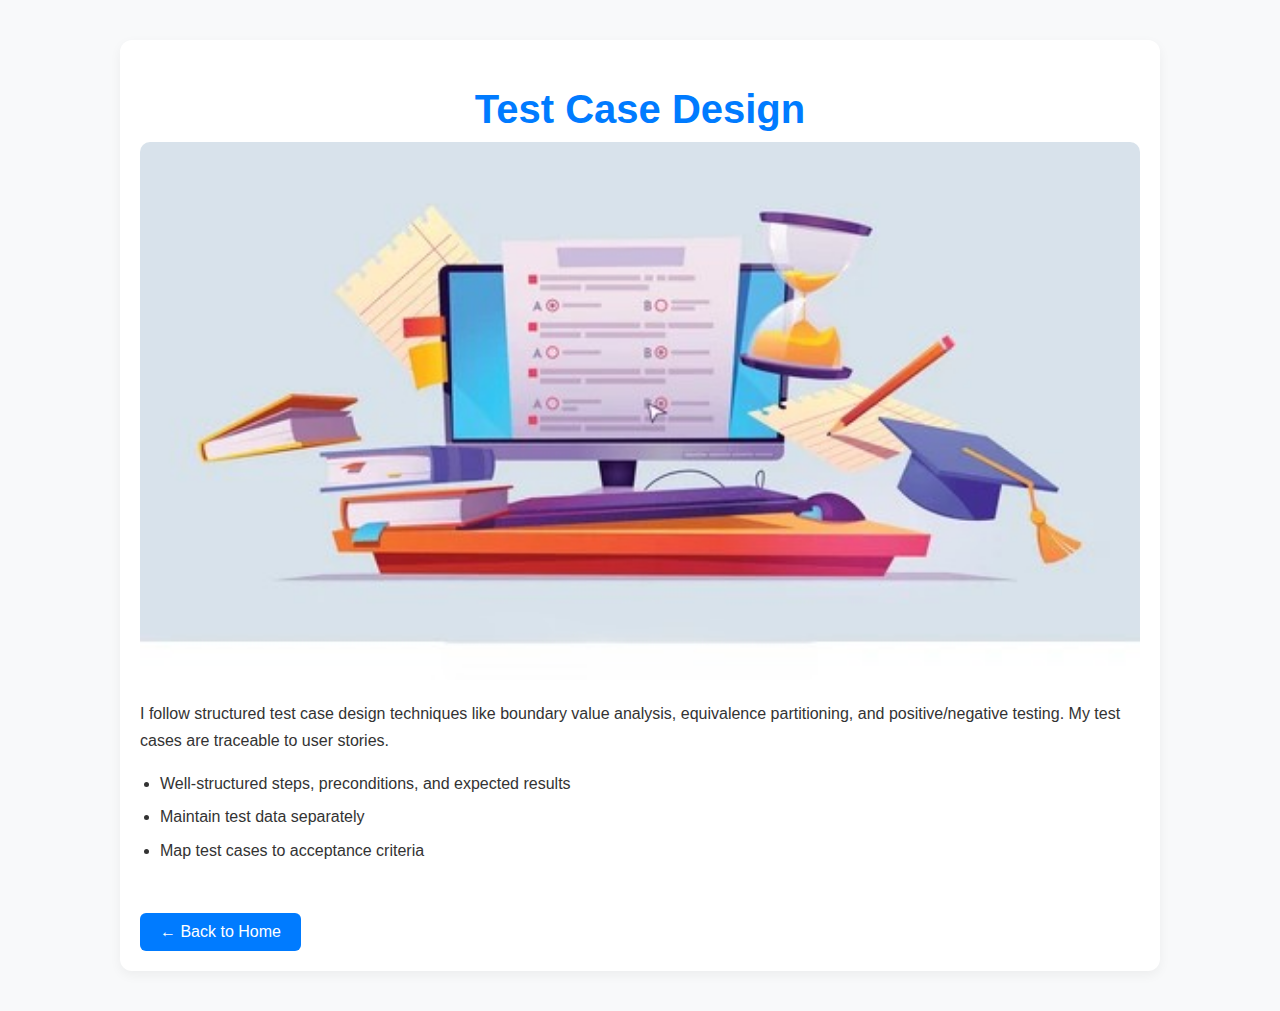
<file: src/skills/testcase-design.html>
<!DOCTYPE html>
<html lang="en">
<head>
  <meta charset="UTF-8" />
  <meta name="viewport" content="width=device-width, initial-scale=1.0"/>
  <title>Test Case Design | M. Usman Ghani – QA Portfolio</title>
  <link rel="stylesheet" href="../../css/manual-testing.css" />
</head>
<body>
  <div class="container">
    <h1>Test Case Design</h1>
    <img src="../../images/testcase.jpg" alt="Test Case Design" style="width:100%; border-radius:10px; margin-bottom:20px;">

    <p>
      I follow structured test case design techniques like boundary value analysis, equivalence partitioning, and positive/negative testing. My test cases are traceable to user stories.
    </p>

    <ul>
      <li>Well-structured steps, preconditions, and expected results</li>
      <li>Maintain test data separately</li>
      <li>Map test cases to acceptance criteria</li>
    </ul>

    <a href="../index.html#skills" class="button">← Back to Home</a>
  </div>
</body>
</html>
</file>
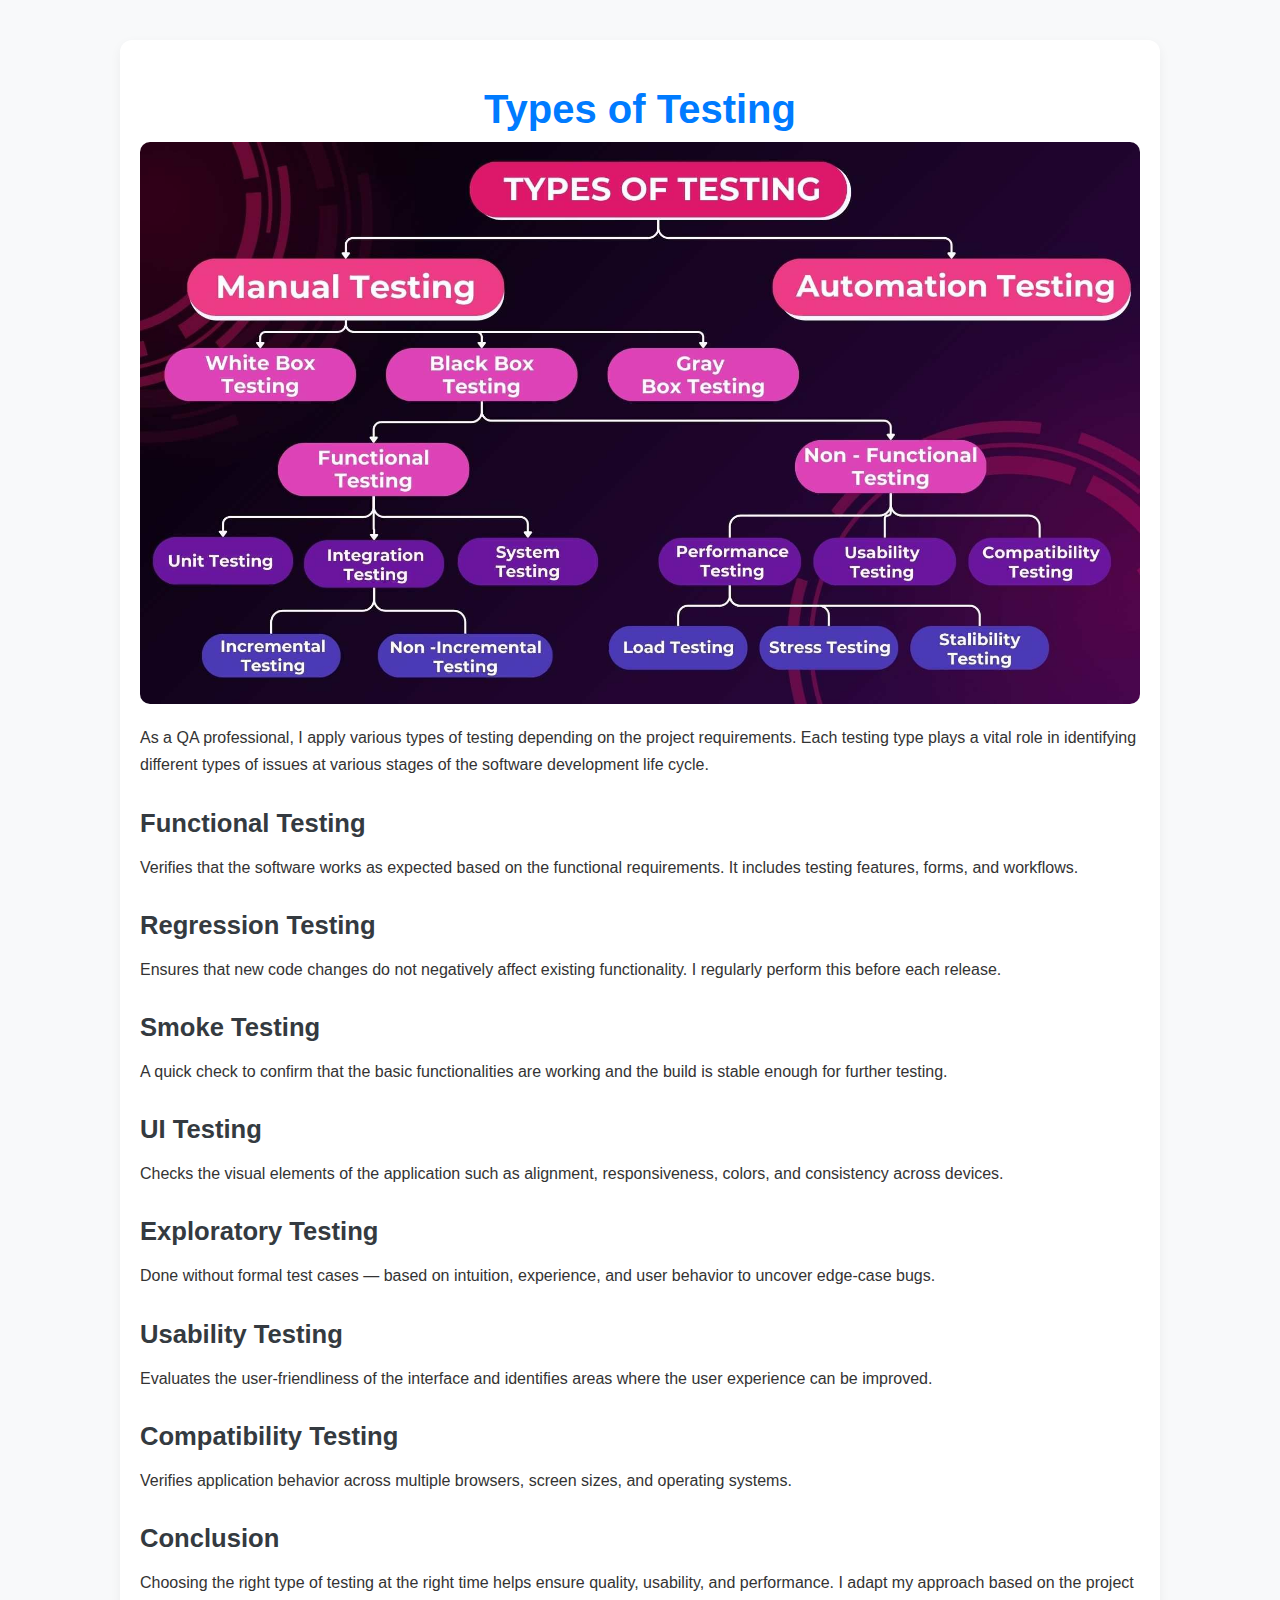
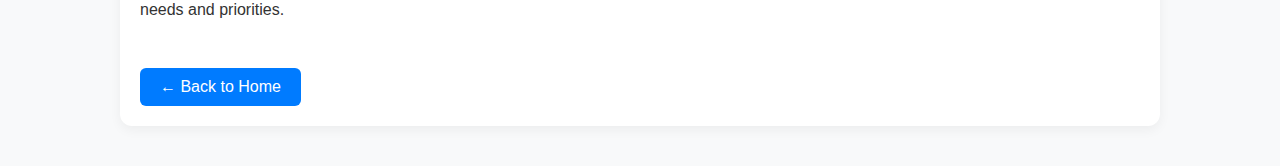
<file: src/skills/testing-types.html>
<!DOCTYPE html>
<html lang="en">
<head>
  <meta charset="UTF-8" />
  <meta name="viewport" content="width=device-width, initial-scale=1.0"/>
  <title>Testing Types | M. Usman Ghani – QA Portfolio</title>
  <link rel="stylesheet" href="../../css/manual-testing.css" />
</head>
<body>
  <div class="container">
    <h1>Types of Testing</h1>
    <img src="../../images/typesoftesting.jpeg" alt="Types of Testing" style="width:100%; border-radius:10px; margin-bottom:20px;">

    <p>
      As a QA professional, I apply various types of testing depending on the project requirements. Each testing type plays a vital role in identifying different types of issues at various stages of the software development life cycle.
    </p>

    <h2>Functional Testing</h2>
    <p>
      Verifies that the software works as expected based on the functional requirements. It includes testing features, forms, and workflows.
    </p>

    <h2>Regression Testing</h2>
    <p>
      Ensures that new code changes do not negatively affect existing functionality. I regularly perform this before each release.
    </p>

    <h2>Smoke Testing</h2>
    <p>
      A quick check to confirm that the basic functionalities are working and the build is stable enough for further testing.
    </p>

    <h2>UI Testing</h2>
    <p>
      Checks the visual elements of the application such as alignment, responsiveness, colors, and consistency across devices.
    </p>

    <h2>Exploratory Testing</h2>
    <p>
      Done without formal test cases — based on intuition, experience, and user behavior to uncover edge-case bugs.
    </p>

    <h2>Usability Testing</h2>
    <p>
      Evaluates the user-friendliness of the interface and identifies areas where the user experience can be improved.
    </p>

    <h2>Compatibility Testing</h2>
    <p>
      Verifies application behavior across multiple browsers, screen sizes, and operating systems.
    </p>

    <h2>Conclusion</h2>
    <p>
      Choosing the right type of testing at the right time helps ensure quality, usability, and performance. I adapt my approach based on the project needs and priorities.
    </p>

    <a href="../index.html#skills" class="button">← Back to Home</a>
  </div>
</body>
</html>
</file>
<file: css/styles.css>
/* General styles */
body {
  font-family: Arial, sans-serif;
  line-height: 1.6;
  margin: 0;
  padding: 0;
  background-color: #f4f4f4;
}

header {
  background-color: #333;
  color: #fff;
  padding: 20px 0;
  text-align: center;
}

/* Header top styles */
.header-top {
  display: flex;
  justify-content: space-between;
  align-items: center;
  padding: 0 20px;
}

.header-top img.logo {
  height: 156px;
  margin-left: 30px;
}

.header-top h1 {
  margin: 0;
  font-size: 24px;
}

.header-top nav ul {
  list-style: none;
  padding: 0;
  margin: 0;
  display: flex;
}

.header-top nav ul li {
  margin-left: 20px;
}

.header-top nav ul li a {
  color: #fff;
  text-decoration: none;
  font-weight: bold;
}

/* Header bottom styles */
.header-bottom {
  display: flex;
  justify-content: space-between;
  align-items: center;
  padding: 20px;
  margin-top: 70px;
}

.header-bottom .intro {
  max-width: 60%;
  margin: auto;
}

.header-bottom .intro p {
  background-color: #555;
  padding: 20px;
  border-radius: 8px;
  box-shadow: 0 4px 8px rgba(0, 0, 0, 0.1);
  color: #fff;
}

.header-bottom .profile-pic {
  height: 335px;
  /* border-radius: 50%; */
  margin-left: 40px;
}
.skills-row {
  display: flex;
  flex-wrap: wrap;
  justify-content: center; /* Center align the boxes */
  gap: 20px; /* Space between boxes */
}
.skill-box {
  flex: 0 1 calc(25.333% - 40px);
  margin: 15px; /* Maintain margin */
  /* overflow: hidden; */
  background-color: #fff;
  box-shadow: 0 4px 8px rgba(228, 198, 198, 0.2);
  text-align: center;
  transition: transform 0.3s;
  /* padding: 20px; */
  display: flex;
  flex-direction: column; /* Stack content vertically */
  align-items: center; /* Center content */
}

.skill-box img {
  width: 40%;
  height: 40%; 
   margin-top: 10px;
  object-fit: cover; 
}

.skill-box h3,
.skill-box p {
  margin: 10px 0;
  padding: 10px;
  background-color: rgba(255, 255, 255, 0.7);
  color: rgb(0, 0, 0);
  text-align: center;
  font-size: 14px;
}

.skill-box h3 {
  margin-top: 15px;
  font-size: 1.2em;
  color: #333;
}

.skill-box p {
  font-size: 1em;
  color: #666;
  padding: 0 10px;
}



/* prjects section */
.projects-row {
  display: flex;
  flex-wrap: wrap;
  justify-content: center;
}

.project-box {
  width: 300px;
  margin: 20px;
  overflow: hidden;
  background-color: #fff;
  box-shadow: 0 4px 8px rgba(0, 0, 0, 0.2);
  text-align: center;
  transition: transform 0.3s;
  padding: 20px;
}

.project-box img {
  width: 100%;
  height: 200px;
  object-fit: cover;
}

.project-box h3 {
  margin-top: 15px;
  font-size: 1.2em;
  color: #333;
}
h2 {
  text-align: center;
  font-size: 24px;
  margin-bottom: 20px;
  font-size: 30px;
}

.project-box p {
  font-size: 1em;
  color: #666;
  padding: 0 10px;
}

.project-box:hover {
  transform: translateY(-10px);
}

/* Contact section */
#contact {
  background-color: #fff;
  width: 450px;
  margin: 50px 0px 30px 31%;
  padding: 49px;
}

#contact h2 {
  text-align: center;
  font-size: 24px;
  margin-bottom: 20px;
}

#contact form {
  display: flex;
  flex-direction: column;
}

#contact form label {
  margin-top: 10px;
}

#contact form input,
#contact form textarea {
  padding: 10px;
  margin-top: 5px;
  border: 1px solid #ccc;
  border-radius: 4px;
}

#contact form button {
  margin-top: 10px;
  padding: 10px;
  background-color: #333;
  color: #fff;
  border: none;
  border-radius: 4px;
  cursor: pointer;
}
/* review section */

#leave-review {
  width: 100%;
  max-width: 500px;
  margin: 0 auto;
  padding: 20px;
  background-color: #fff;
  box-shadow: 0 4px 8px rgba(0, 0, 0, 0.2);
  border-radius: 8px;
}

#leave-review h2 {
  text-align: center;
  margin-bottom: 20px;
  font-size: 24px;
}

.form-group {
  margin-bottom: 20px;
}

label {
  display: block;
  font-weight: bold;
  margin-bottom: 5px;
}

input[type="text"],
textarea {
  width: 100%;
  padding: 10px;
  margin-top: 5px;
  border: 1px solid #ccc;
  border-radius: 4px;
}

.rating {
  display: flex;
  justify-content: center;
  direction: rtl;
}

.rating input {
  display: none;
}

.rating label {
  font-size: 24px;
  color: #ddd;
  cursor: pointer;
  transition: color 0.2s;
}

.rating input:checked ~ label {
  color: #f5b301;
}

.rating label:hover,
.rating label:hover ~ label {
  color: #f5b301;
}

button[type="submit"] {
  width: 100%;
  padding: 10px;
  background-color: #333;
  color: #fff;
  border: none;
  border-radius: 4px;
  cursor: pointer;
}

button[type="submit"]:hover {
  background-color: #555;
}

/* Social media section */
#social-media {
  padding: 20px;
  background-color: #fff;
  text-align: center;
}

#social-media h2 {
  text-align: center;
  font-size: 24px;
  margin-bottom: 20px;
}

.social-links a {
  margin: 0 10px;
}

.social-links img {
  height: 40px;
  border-radius: 50%;
}

/* Footer */
footer {
  text-align: center;
  padding: 10px;
  background-color: #333;
  color: #fff;
  position: relative;
  bottom: 0;
  width: 100%;
}

@media only screen and (max-width: 768px) {
  .header-bottom {
    padding: 10px;
  }

  .header-bottom .intro {
    max-width: 100%;
  }

  .header-bottom .profile-pic {
    height: 100px;
  }

  .skill-box {
    width: 250px;
  }
}

@media only screen and (max-width: 480px) {
  .header-top {
    flex-direction: column;
    align-items: center;
  }

  .header-top nav ul {
    margin-top: 10px;
  }

  .header-bottom .intro {
    padding: 10px;
  }

  .header-bottom .profile-pic {
    height: 80px;
  }

  .skill-box {
    width: 100%;
  }
}
</file>
<file: css/manual-testing.css>
/* Base Styles */
body {
  font-family: 'Segoe UI', Tahoma, Geneva, Verdana, sans-serif;
  background-color: #f8f9fa;
  margin: 0;
  padding: 0;
  color: #333;
}

/* Container */
.container {
  max-width: 1000px;
  margin: 40px auto;
  padding: 20px;
  background: #fff;
  border-radius: 12px;
  box-shadow: 0 4px 12px rgba(0, 0, 0, 0.05);
}

/* Headings */
h1 {
  font-size: 2.5em;
  color: #007BFF;
  margin-bottom: 10px;
  text-align: center;
}

h2 {
  font-size: 1.6em;
  color: #343a40;
  margin-top: 30px;
  margin-bottom: 10px;
}

/* Paragraphs */
p {
  line-height: 1.7;
  font-size: 16px;
  margin-bottom: 15px;
}

/* Lists */
ul {
  padding-left: 20px;
  margin-bottom: 20px;
}

ul li {
  margin-bottom: 8px;
  line-height: 1.6;
}

/* Images */
img {
  max-width: 100%;
  height: auto;
  display: block;
  border-radius: 8px;
}

/* Back Button */
a {
  text-decoration: none;
}

a:hover {
  opacity: 0.9;
}

a.button {
  display: inline-block;
  margin-top: 30px;
  padding: 10px 20px;
  background-color: #007BFF;
  color: white;
  border-radius: 6px;
  transition: background-color 0.3s ease;
}

a.button:hover {
  background-color: #0056b3;
}

/* Responsive */
@media screen and (max-width: 768px) {
  .container {
    margin: 20px;
    padding: 15px;
  }

  h1 {
    font-size: 2em;
    /* text-align: center; */
  }

  h2 {
    font-size: 1.4em;
  }

  p,
  ul li {
    font-size: 15px;
  }
}
</file>
